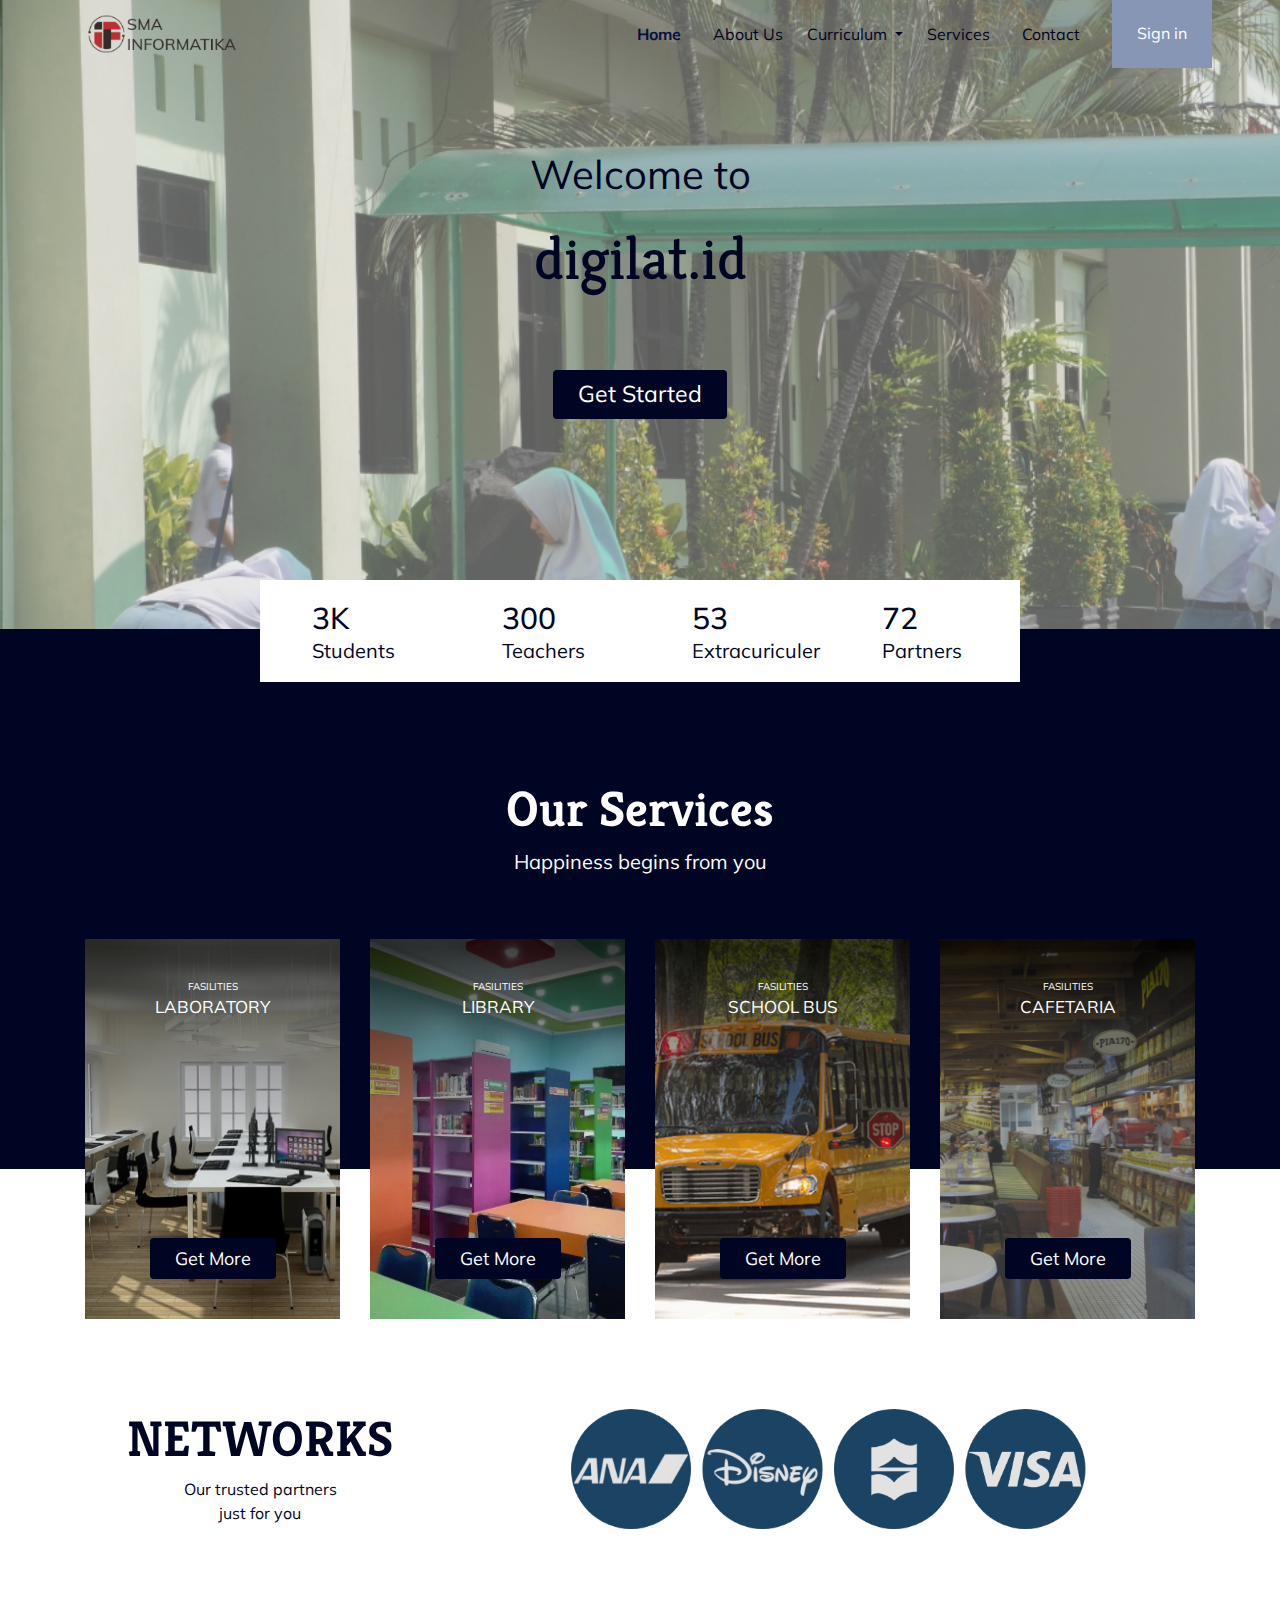
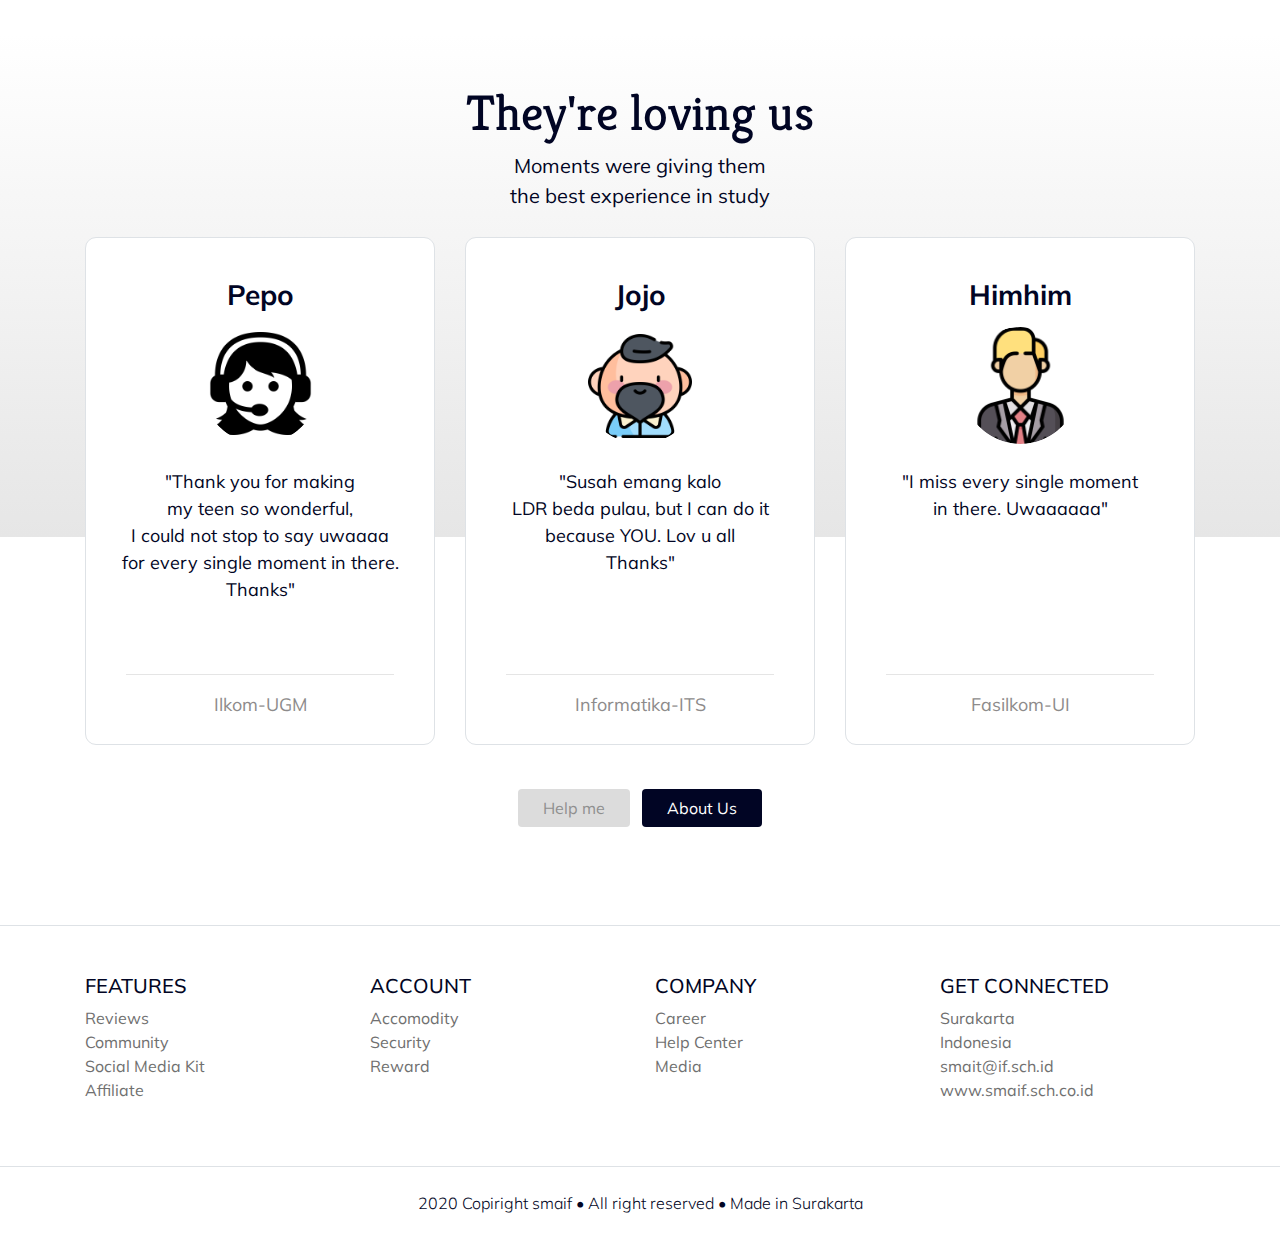
<file: index.html>
<!DOCTYPE html>
<html lang="en">
<head>
    <meta charset="UTF-8">
    <meta name="viewport" content="width=device-width, initial-scale=1.0">
    <title>Document</title>
    <link rel="stylesheet" href="frontend/libraries/bootstrap/css/bootstrap.css">
    <link href="https://fonts.googleapis.com/css?family=Kreon:300,400,500,600,700|Muli:200,200i,300,
    300i,400,400i,500,500i,600,600i,700,700i,800,800i,900,900i&display=swap&subset=latin-ext" 
    rel="stylesheet">
    <link rel="stylesheet" href="frontend/libraries/bootstrap/css/bootstrap.css">
    <link rel="stylesheet" href="frontend/styles/main.css">
</head>
<body>
    
    <!--navbar-->
    <div class="container">
        <nav class="row navbar navbar-expand-lg navbar-light bg-none">
            <a href="#" class="navbar-brand">
                <img src="frontend/images/Logo-IFschool.png" alt="Logo SMA INFORMATIKA">
            </a>
           <button class="navbar-toggler navbar-toggler-right"
            type="button"
            data-toggle="collapse"
            data-target="#navb"
            >
            <span class="navbar-toggler-icon"></span>
           </button>
           <div class="collapse navbar-collapse" id="navb">
               <ul class="navbar-nav ml-auto mr-3">
                   <li class="nav-item mx-md-2">
                       <a href="index.html" class="nav-link active">Home</a>
                   </li>
                   <li class="nav-item mx-md-2">
                       <a href="about.html" class="nav-link">About Us</a>
                   </li>
                   <li class="nav-item dropdown">
                       <a href="#" class="nav-link dropdown-toggle" id="navbardrop"
                       data-toggle="dropdown">Curriculum
                       </a>
                       <div class="dropdown-menu">
                           <a href="#" class="dropdown-item">IPA</a>
                           <a href="#" class="dropdown-item">IPS</a>
                           <a href="#" class="dropdown-item">BAHASA</a>
                       </div>
                   </li>
                   <li class="nav-item mx-md-2">
                       <a href="#Services" class="nav-link">Services</a>
                   </li>
                   <li class="nav-item mx-md-2">
                    <a href="contact.html" class="nav-link">Contact</a>
                </li>
               </ul> 
                   <!--mobile button
                   <form class="form-inline d-sm-block d-md-none">
                       <button class="btn btn-login my-2 my-sm-0">
                           Sign in
                       </button>
                   </form>-->

                   <!--dekstop button-->
                   <form class="form-inline my-2 my-lg-0 d-none d-md-block">
                    <button class="btn btn-login btn-navbar-right my-2 my-sm-0 px-4">
                        Sign in
                    </button>
                </form>
           </div>
        </nav>
    </div>

    <!--header-->
    <header class="text-center">
        <h1>Welcome to</h1>
        <p class="Judul mt-3">
            digilat.id
        </p>
        <a href="#" class="btn btn-get-started px-4 mt-4">
            Get Started
        </a>
    </header>

    <!--main-->
    <main>
        <div class="container">
            <section class="section-stats row justify-content-center" id="stats">
                <div class="col-3 col-md-2 stats-detail">
                    <h2>3K</h2>
                    <p>Students</p>
                </div>
                <div class="col-3 col-md-2 stats-detail">
                    <h2>300</h2>
                    <p>Teachers</p>
                </div>
                <div class="col-3 col-md-2 stats-detail">
                    <h2>53</h2>
                    <p>Extracuriculer</p>
                </div>
                <div class="col-3 col-md-2 stats-detail">
                    <h2>72</h2>
                    <p>Partners</p>
                </div>
            </section>
        </div>

        <section class="section-popular" id="popular">
            <div class="container">
                <div class="row">
                    <div class="col text-center section-popular-heading">
                        <h2 id="Services">Our Services</h2>
                        <p>Happiness begins from you 
                        </p>
                    </div>
                </div>
            </div>
        </section>

        <section class="section-popular-content" id="popular">
            <div class="container">
                <div class="section-popular-travel row justify-content-center">
                    <div class="col-sm-6 col-md-4 col-lg-3">
                        <div class="card-travel text-center d-flex flex-column" style="background-image:url('frontend/images/item-1.png')">
                            <div class="travel-country">FASILITIES</div>
                            <div class="travel-location">LABORATORY</div>
                            <div class="travel-button mt-auto">
                                <a href="details.html" class="btn btn-travel-details px-4">Get More</a>
                            </div>
                        </div>
                    </div>
                    <div class="col-sm-6 col-md-4 col-lg-3">
                        <div class="card-travel text-center d-flex flex-column" style="background-image:url('frontend/images/item-2.png')">
                            <div class="travel-country">FASILITIES</div>
                            <div class="travel-location">LIBRARY</div>
                            <div class="travel-button mt-auto">
                                <a href="details.html" class="btn btn-travel-details px-4">Get More</a>
                            </div>
                        </div>
                    </div>
                    <div class="col-sm-6 col-md-4 col-lg-3">
                        <div class="card-travel text-center d-flex flex-column" style="background-image:url('frontend/images/item-3.png')">
                            <div class="travel-country">FASILITIES</div>
                            <div class="travel-location">SCHOOL BUS</div>
                            <div class="travel-button mt-auto">
                                <a href="details.html" class="btn btn-travel-details px-4">Get More</a>
                            </div>
                        </div>
                    </div>
                    <div class="col-sm-6 col-md-4 col-lg-3">
                        <div class="card-travel text-center d-flex flex-column" style="background-image:url('frontend/images/item-4.png')">
                            <div class="travel-country">FASILITIES</div>
                            <div class="travel-location">CAFETARIA</div>
                            <div class="travel-button mt-auto">
                                <a href="details.html" class="btn btn-travel-details px-4">Get More</a>
                            </div>
                        </div>
                    </div>
                </div>
            </div>

        </section>

        <section class="section-network" id="network">
            <div class="container">
                <div class="row">
                    <div class="col-md-4 text-center">
                        <h2>NETWORKS</h2>
                        <p>Our trusted partners </br> just for you</p>
                    </div>
                    <div class="col-md-8 text-center">
                        <img src="frontend/images/logo-partner.png" 
                        alt="Logo Partner" class="img-partner">
                    </div>
                </div>
            </div>
        </section>

        <section class="section-testimonial-heading" id="testimonial-heading">
            <div class="container">
                <div class="row">
                    <div class="col text-center">
                        <h2>
                            They're loving us
                        </h2>
                        <p>
                            Moments were giving them </br>
                            the best experience in study
                        </p>
                    </div>
                </div>
            </div>
        </section>

        <section class="section-testimonial-content" id="testimonial-content">
            <div class="container">
                <div class="section-testimonial-star row justify-content-center">
                    <div class="col-sm-6 col-md-6 col-lg-4">
                        <div class="card-testimonial text-center border">
                            <div class="testimonal-content">
                                <h3 class="mb-3">Pepo</h3>
                                <img src="frontend/images/testi-1.png" alt="testi-1"
                                class="mb-4 rounded-circle">
                                <p class="testimonial">
                                    "Thank you for making <br>
                                    my teen so wonderful, <br>
                                    I could not stop to say uwaaaa <br>
                                    for every single moment in there. <br>
                                    Thanks"
                                </p>
                            </div>
                            <hr>
                            <p class="trip-to mt-2">
                                Ilkom-UGM
                            </p>
                        </div>
                    </div>
                    <div class="col-sm-6 col-md-6 col-lg-4">
                        <div class="card-testimonial text-center border">
                            <div class="testimonal-content">
                                <h3 class="mb-3">Jojo</h3>
                                <img src="frontend/images/testi-2.png" alt="testi-1"
                                class="mb-4 rounded-circle">
                                <p class="testimonial">
                                    "Susah emang kalo<br>
                                    LDR beda pulau, but I can do it<br>
                                    because YOU. Lov u all<br>
                                    Thanks"
                                </p>
                            </div>
                            <hr>
                            <p class="trip-to mt-2">
                                Informatika-ITS
                            </p>
                        </div>
                    </div>
                    <div class="col-sm-6 col-md-6 col-lg-4">
                        <div class="card-testimonial text-center border">
                            <div class="testimonal-content">
                                <h3 class="mb-3">Himhim</h3>
                                <img src="frontend/images/testi-3.png" alt="testi-1"
                                class="mb-4 rounded-circle">
                                <p class="testimonial">
                                    "I miss every single moment<br>
                                    in there. Uwaaaaaa"<br>
                                </p>
                            </div>
                            <hr>
                            <p class="trip-to mt-2">
                                Fasilkom-UI
                            </p>
                        </div>
                    </div>
                </div>
                <div class="row">
                    <div class="col-12 text-center">
                        <a href="#" class="btn btn-need-help px-4 mt-4 mx-1">
                            Help me
                        </a>
                        <a href="about.html" class="btn btn-get-started px-4 mt-4 mx-1">
                            About Us
                        </a>
                    </div>
                </div>
            </div>
        </section>
    </main>

    <!--footer-->
    <footer class="section-footer mt-5 mb-4 border-top">
        <div class="container pt-5 pb-5">
            <div class="row justify-content-center">
                <div class="col-12">
                    <div class="row">
                        <div class="col-12 col-lg-3">
                            <h5>FEATURES</h5>
                            <ul class="list-unstyled">
                                <li><a href="#">Reviews</a></li>
                                <li><a href="#">Community</a></li>
                                <li><a href="#">Social Media Kit</a></li>
                                <li><a href="#">Affiliate</a></li>
                            </ul>
                        </div>
                        <div class="col-12 col-lg-3">
                            <h5>ACCOUNT</h5>
                            <ul class="list-unstyled">
                                <li><a href="#">Accomodity</a></li>
                                <li><a href="#">Security</a></li>
                                <li><a href="#">Reward</a></li>
                            </ul>
                        </div>
                        <div class="col-12 col-lg-3">
                            <h5>COMPANY</h5>
                            <ul class="list-unstyled">
                                <li><a href="#">Career</a></li>
                                <li><a href="#">Help Center</a></li>
                                <li><a href="#">Media</a></li>
                            </ul>
                        </div>
                        <div class="col-12 col-lg-3">
                            <h5>GET CONNECTED</h5>
                            <ul class="list-unstyled">
                                <li><a href="#">Surakarta</a></li>
                                <li><a href="#">Indonesia</a></li>
                                <li><a href="contact.html">smait@if.sch.id</a></li>
                                <li><a href="index.html">www.smaif.sch.co.id</a></li>
                            </ul>
                        </div>
                    </div>
                </div>
            </div>
        </div>
        <div class="container-fluid">
            <div class="row border-top justify-content-center align-items-center pt-4">
                <div class="col-auto text-grey-500 font-weight-light">
                    2020 Copiright smaif • All right reserved • Made in Surakarta 
                </div>
            </div>
        </div>
    </footer>
    <script src="frontend/libraries/jquery/jquery-3.4.1.min.js"></script>
    <script src="frontend/libraries/bootstrap/js/bootstrap.js"></script>
    <script src="frontend/libraries/retina/retina.min.js"></script>
</body>
</html>
</file>
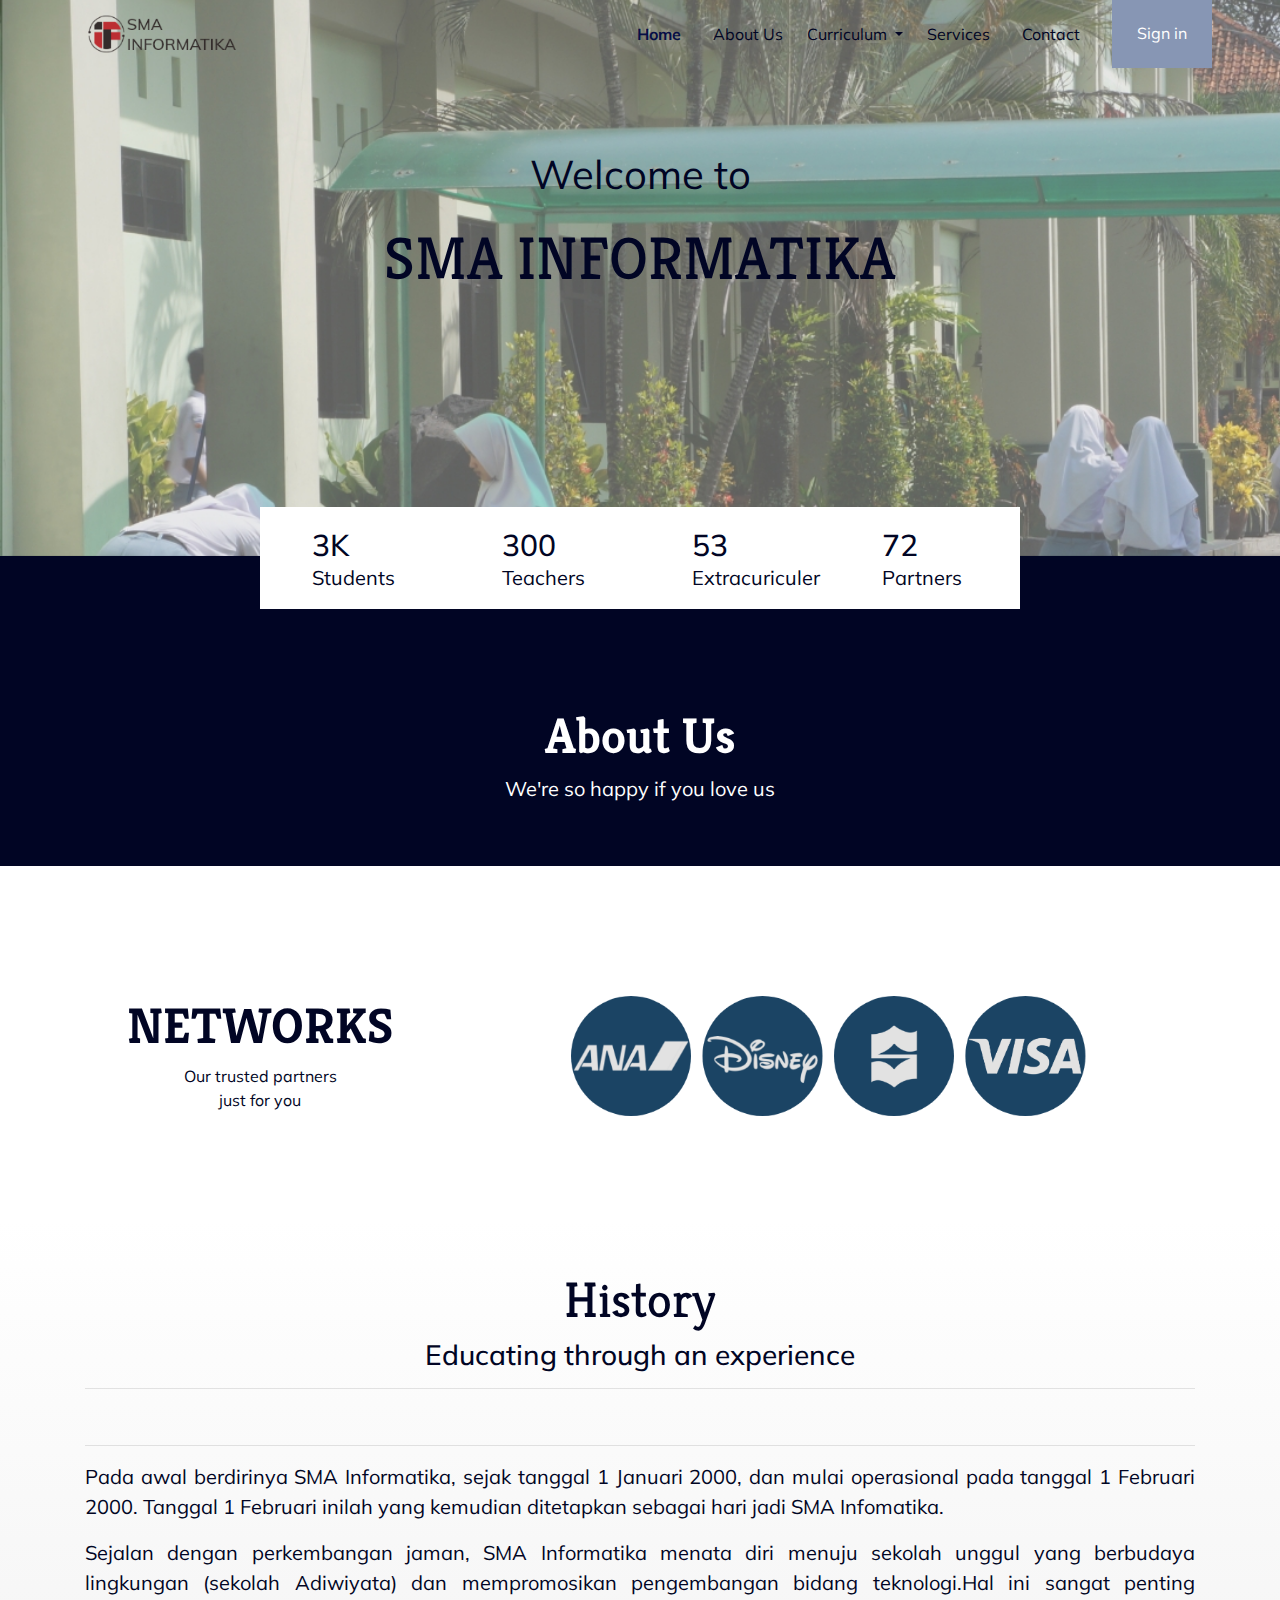
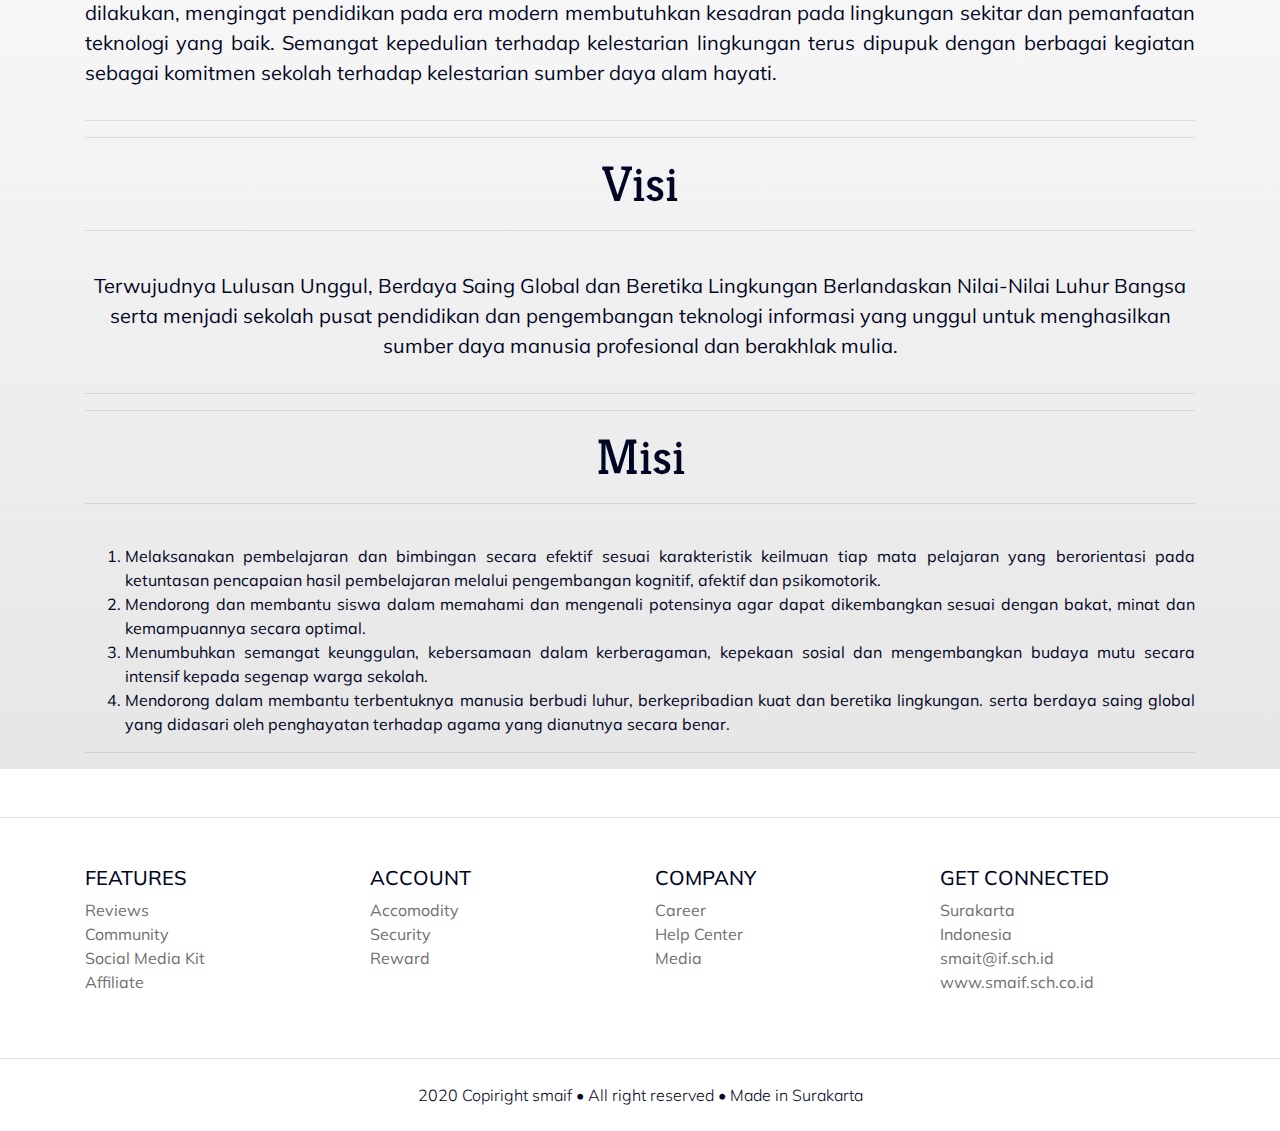
<file: about.html>
<!DOCTYPE html>
<html lang="en">
<head>
    <meta charset="UTF-8">
    <meta name="viewport" content="width=device-width, initial-scale=1.0">
    <title>Document</title>
    <link rel="stylesheet" href="frontend/libraries/bootstrap/css/bootstrap.css">
    <link href="https://fonts.googleapis.com/css?family=Kreon:300,400,500,600,700|Muli:200,200i,300,
    300i,400,400i,500,500i,600,600i,700,700i,800,800i,900,900i&display=swap&subset=latin-ext" 
    rel="stylesheet">
    <link rel="stylesheet" href="frontend/libraries/bootstrap/css/bootstrap.css">
    <link rel="stylesheet" href="frontend/styles/main.css">
</head>
<body>
    <!--navbar-->
    <div class="container">
        <nav class="row navbar navbar-expand-lg navbar-light bg-none">
            <a href="#" class="navbar-brand">
                <img src="frontend/images/Logo-IFschool.png" alt="Logo SMA INFORMATIKA">
            </a>
           <button class="navbar-toggler navbar-toggler-right"
            type="button"
            data-toggle="collapse"
            data-target="#navb"
            >
            <span class="navbar-toggler-icon"></span>
           </button>
           <div class="collapse navbar-collapse" id="navb">
               <ul class="navbar-nav ml-auto mr-3">
                   <li class="nav-item mx-md-2">
                       <a href="index.html" class="nav-link active">Home</a>
                   </li>
                   <li class="nav-item mx-md-2">
                       <a href="#about" class="nav-link">About Us</a>
                   </li>
                   <li class="nav-item dropdown">
                       <a href="#" class="nav-link dropdown-toggle" id="navbardrop"
                       data-toggle="dropdown">Curriculum
                       </a>
                       <div class="dropdown-menu">
                           <a href="#" class="dropdown-item">IPA</a>
                           <a href="#" class="dropdown-item">IPS</a>
                           <a href="#" class="dropdown-item">BAHASA</a>
                       </div>
                   </li>
                   <li class="nav-item mx-md-2">
                       <a href="index.html" class="nav-link">Services</a>
                   </li>
                   <li class="nav-item mx-md-2">
                    <a href="contact.html" class="nav-link">Contact</a>
                </li>
               </ul> 
                   <!--mobile button-->
                   <form class="form-inline d-sm-block d-md-none">
                       <button class="btn btn-login my-2 my-sm-0">
                           Sign in
                       </button>
                   </form>

                   <!--dekstop button-->
                   <form class="form-inline my-2 my-lg-0 d-none d-md-block">
                    <button class="btn btn-login btn-navbar-right my-2 my-sm-0 px-4">
                        Sign in
                    </button>
                </form>
           </div>
        </nav>
    </div>

    <!--header-->
    <header class="text-center">
        <h1>Welcome to</h1>
        <p class="Judul mt-3">
            SMA INFORMATIKA
        </p>
    </header>

    <!--main-->
    <main>
        <div class="container">
            <section class="section-stats row justify-content-center" id="stats">
                <div class="col-3 col-md-2 stats-detail">
                    <h2>3K</h2>
                    <p>Students</p>
                </div>
                <div class="col-3 col-md-2 stats-detail">
                    <h2>300</h2>
                    <p>Teachers</p>
                </div>
                <div class="col-3 col-md-2 stats-detail">
                    <h2>53</h2>
                    <p>Extracuriculer</p>
                </div>
                <div class="col-3 col-md-2 stats-detail">
                    <h2>72</h2>
                    <p>Partners</p>
                </div>
            </section>
        </div>

        <section class="section-popular" id="popular">
            <div class="container">
                <div class="row">
                    <div class="col text-center section-popular-heading">
                        <h2 id="about">About Us</h2>
                        <p>We're so happy if you love us 
                        </p>
                    </div>
                </div>
            </div>
        </section>

        <section class="section-network" id="network">
            <div class="container">
                <div class="row">
                    <div class="col-md-4 text-center">
                        <h2>NETWORKS</h2>
                        <p>Our trusted partners </br> just for you</p>
                    </div>
                    <div class="col-md-8 text-center">
                        <img src="frontend/images/logo-partner.png" 
                        alt="Logo Partner" class="img-partner">
                    </div>
                </div>
            </div>
        </section>

        <section class="section-testimonial-heading" id="testimonial-heading">
            <div class="container">
                <div class="row">
                    <div class="col text-center">
                        <h2>
                            History
                        </h2>
                        <h3>
                            Educating through an experience
                        </h3>
                        <hr>
                    </div>
                </div>
                <div class="row">
                    <div class="col text-justify">
                        <br>
                        <hr>
                        <p >Pada awal berdirinya SMA Informatika, sejak tanggal 1 Januari 2000, dan mulai operasional pada tanggal 1 Februari 2000. 
                                Tanggal 1 Februari inilah yang kemudian ditetapkan sebagai hari jadi SMA Infomatika.</p>
                        <p> Sejalan dengan perkembangan jaman, SMA Informatika menata diri menuju sekolah unggul yang berbudaya lingkungan (sekolah Adiwiyata) 
                                dan mempromosikan pengembangan bidang teknologi.Hal ini sangat penting dilakukan, 
                                mengingat pendidikan pada era modern membutuhkan kesadran pada lingkungan sekitar dan pemanfaatan teknologi yang baik. 
                                Semangat kepedulian terhadap kelestarian lingkungan terus dipupuk dengan berbagai kegiatan sebagai komitmen sekolah terhadap kelestarian sumber daya alam hayati.
                        </p>
                    </div>
                </div>
                <div class="row">
                    <div class="col text-center">
                        <hr>
                        <hr>
                        <h2>
                            Visi
                        </h2>
                        <hr>
                    </div>
                </div>
                <div class="row">
                    <div class="col text-center">
                        <br>
                        <p >Terwujudnya Lulusan Unggul, Berdaya Saing Global dan Beretika
                            Lingkungan Berlandaskan Nilai-Nilai Luhur Bangsa serta menjadi 
                            sekolah pusat pendidikan dan pengembangan teknologi informasi yang unggul 
                            untuk menghasilkan sumber daya manusia profesional dan berakhlak mulia.
                        </p>
                    </div>
                </div>
                <div class="row">
                    <div class="col text-center">
                        <hr>
                        <hr>
                        <h2>
                            Misi
                        </h2>
                        <hr>
                    </div>
                </div>
                <div class="row">
                    <div class="col text-justify">
                        <br>
                        <ol>
                            <li>
                                Melaksanakan pembelajaran dan bimbingan secara efektif sesuai karakteristik keilmuan tiap mata pelajaran yang berorientasi pada ketuntasan pencapaian hasil pembelajaran melalui pengembangan kognitif, afektif dan psikomotorik.
                            </li>
                            <li>
                                Mendorong dan membantu siswa dalam memahami dan mengenali potensinya agar dapat dikembangkan sesuai dengan bakat, minat dan kemampuannya secara optimal.
                            </li>
                            <li>
                                Menumbuhkan semangat keunggulan, kebersamaan dalam kerberagaman, kepekaan sosial dan mengembangkan budaya mutu secara intensif kepada segenap warga sekolah.
                            </li>
                            <li>
                                Mendorong dalam membantu terbentuknya manusia berbudi luhur, berkepribadian kuat dan beretika lingkungan. serta berdaya saing global yang didasari oleh penghayatan terhadap agama yang dianutnya secara benar.
                            </li>
                        </ol>
                        <hr>
                    </div>
                </div>
            </div>
        </section>
    </main>

    <!--footer-->
    <footer class="section-footer mt-5 mb-4 border-top">
        <div class="container pt-5 pb-5">
            <div class="row justify-content-center">
                <div class="col-12">
                    <div class="row">
                        <div class="col-12 col-lg-3">
                            <h5>FEATURES</h5>
                            <ul class="list-unstyled">
                                <li><a href="#">Reviews</a></li>
                                <li><a href="#">Community</a></li>
                                <li><a href="#">Social Media Kit</a></li>
                                <li><a href="#">Affiliate</a></li>
                            </ul>
                        </div>
                        <div class="col-12 col-lg-3">
                            <h5>ACCOUNT</h5>
                            <ul class="list-unstyled">
                                <li><a href="#">Accomodity</a></li>
                                <li><a href="#">Security</a></li>
                                <li><a href="#">Reward</a></li>
                            </ul>
                        </div>
                        <div class="col-12 col-lg-3">
                            <h5>COMPANY</h5>
                            <ul class="list-unstyled">
                                <li><a href="#">Career</a></li>
                                <li><a href="#">Help Center</a></li>
                                <li><a href="#">Media</a></li>
                            </ul>
                        </div>
                        <div class="col-12 col-lg-3">
                            <h5>GET CONNECTED</h5>
                            <ul class="list-unstyled">
                                <li><a href="#">Surakarta</a></li>
                                <li><a href="#">Indonesia</a></li>
                                <li><a href="contact.html">smait@if.sch.id</a></li>
                                <li><a href="index.html">www.smaif.sch.co.id</a></li>
                            </ul>
                        </div>
                    </div>
                </div>
            </div>
        </div>
        <div class="container-fluid">
            <div class="row border-top justify-content-center align-items-center pt-4">
                <div class="col-auto text-grey-500 font-weight-light">
                    2020 Copiright smaif • All right reserved • Made in Surakarta 
                </div>
            </div>
        </div>
    </footer>
    <script src="frontend/libraries/jquery/jquery-3.4.1.min.js"></script>
    <script src="frontend/libraries/bootstrap/js/bootstrap.js"></script>
    <script src="frontend/libraries/retina/retina.min.js"></script>
</body>
</html>
</file>
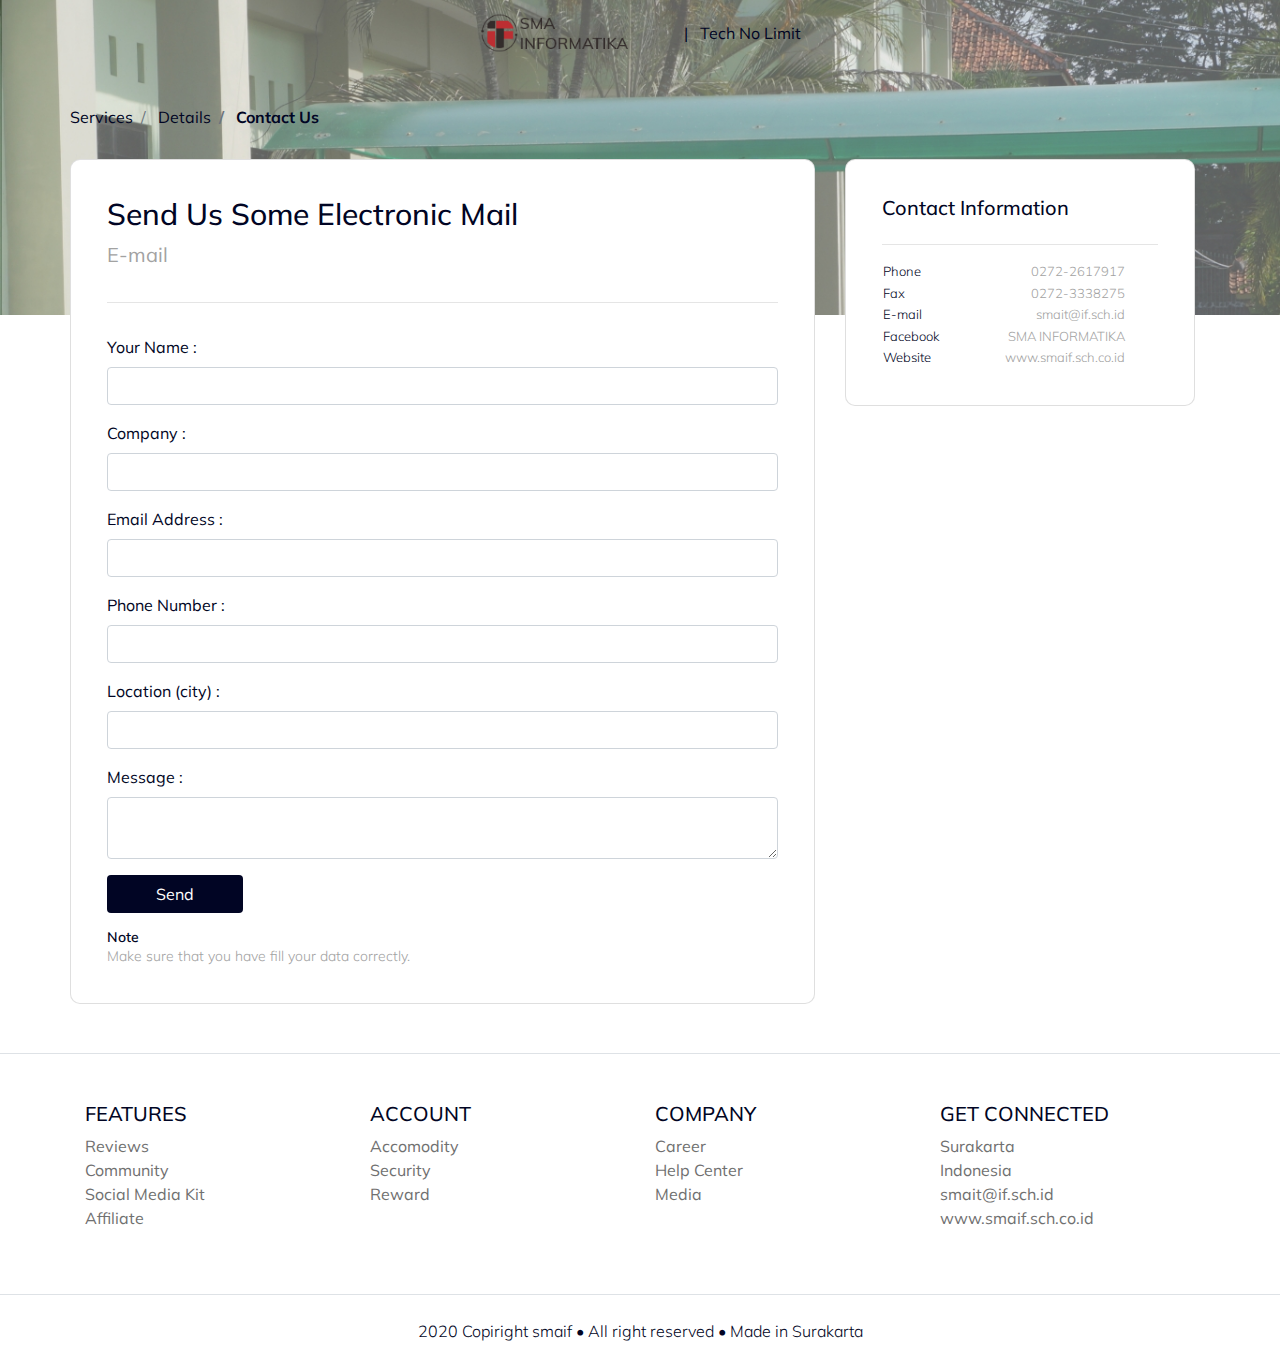
<file: contact.html>
<!DOCTYPE html>
<html lang="en">
<head>
    <meta charset="UTF-8">
    <meta name="viewport" content="width=device-width, initial-scale=1.0">
    <title>Document</title>
    <link rel="stylesheet" href="frontend/libraries/bootstrap/css/bootstrap.css">
    <link rel="stylesheet" href="frontend/libraries/xzoom/xzoom.css">
    <link rel="stylesheet" href="frontend/libraries/gijgo/css/gijgo.min.css">
    <link href="https://fonts.googleapis.com/css?family=Kreon:300,400,500,600,700|Muli:200,200i,300,
    300i,400,400i,500,500i,600,600i,700,700i,800,800i,900,900i&display=swap&subset=latin-ext" 
    rel="stylesheet">
    <link rel="stylesheet" href="frontend/libraries/bootstrap/css/bootstrap.css">
    <link rel="stylesheet" href="frontend/styles/main.css">
</head>
<body>
    <!--navbar-->
    <div class="container">
        <nav class="row navbar navbar-expand-lg navbar-light bg-none">
            <div class="navbar-nav ml-auto mr-auto mr-sm-auto mr-lg-0 mr-md-auto">
                <a href="index.html" class="navbar-brand">
                    <img src="frontend/images/Logo-IFschool.png" alt="">
                </a>
            </div>
           <ul class="navbar-nav mr-auto d-none d-lg-block">
               <li>
                   <span>
                       | &nbsp; Tech No Limit
                   </span>
               </li>
           </ul> 
        </nav>
    </div>

    <!--main-->
    <main>
        <section class="section-details-header"></section>
        <section class="section-details-content">
            <div class="container">
                <div class="row">
                    <div class="col p-0">
                        <nav>
                            <ol class="breadcrumb">
                                <li class="breadcrumb-item">
                                    Services
                                </li>
                                <li class="breadcrumb-item">
                                    Details
                                </li>
                                <li class="breadcrumb-item active">
                                    Contact Us
                                </li>
                            </ol>
                        </nav>
                    </div>
                </div>
                <div class="row">
                    <div class="col-lg-8 pl-lg-0">
                        <div class="card card-details">
                            <h1>Send Us Some Electronic Mail</h1>
                            <p class="keterangan">E-mail</p>
                            <hr>
                            <div class="member mt-3">
                                <form action="success.html">
                                    <div class="form-group">
                                        <label for="Nama">Your Name :</label>
                                        <input type="text" class="form-control">
                                    </div>
                                    <div class="form-group">
                                        <label for="Company">Company :</label>
                                        <input type="text" class="form-control" id="company">
                                    </div>
                                    <div class="form-group">
                                        <label for="Email">Email Address :</label>
                                        <input type="text" class="form-control" id="Email">
                                    </div>
                                    <div class="form-group">
                                        <label for="Phone">Phone Number :</label>
                                        <input type="number" class="form-control" id="Phone">
                                    </div>
                                    <div class="form-group">
                                        <label for="Location">Location (city) :</label>
                                        <input type="text" class="form-control" id="Location">
                                    </div>
                                    <div class="form-group">
                                        <label for="Message">Message :</label>
                                        <textarea type="text" class="form-control" id="Message"></textarea>
                                    </div>
                                    <button type="submit" class="btn btn-add-now mb-2 px-5">
                                        Send
                                    </button>
                                </form>
                                <h3 class="mt-2 mb-0">Note</h3>
                                <p class="disclaimer mb-0">
                                    Make sure that you have fill your data correctly. 
                                </p>
                            </div>
                        </div>
                    </div>
                    <div class="col-lg-4">
                        <div class="card card-details card-right">
                            <h2>Contact Information</h2>
                            <div>
                                <hr>
                                <table class="contact-information">
                                    <tr class="tabel-contact">
                                        <th width="40%">Phone</th>
                                        <td width="50%" class="text-right">0272-2617917</td>
                                    </tr>
                                    <tr class="tabel-contact">
                                        <th width="40%">Fax</th>
                                        <td width="50%" class="text-right">0272-3338275</td>
                                    </tr>
                                    <tr class="tabel-contact">
                                        <th width="40%">E-mail</th>
                                        <td width="50%" class="text-right">smait@if.sch.id</td>
                                    </tr>
                                    <tr class="tabel-contact">
                                        <th width="40%">Facebook</th>
                                        <td width="50%" class="text-right">SMA INFORMATIKA</td>
                                    </tr>
                                    <tr class="tabel-contact">
                                        <th width="40%">Website</th>
                                        <td width="50%" class="text-right">www.smaif.sch.co.id</td>
                                    </tr>
                                </table>
                            </div>
                        </div>
                    </div>
                </div>
            </div>
        </section>
    </main>
    <!--footer-->
    <footer class="section-footer mt-5 mb-4 border-top">
        <div class="container pt-5 pb-5">
            <div class="row justify-content-center">
                <div class="col-12">
                    <div class="row">
                        <div class="col-12 col-lg-3">
                            <h5>FEATURES</h5>
                            <ul class="list-unstyled">
                                <li><a href="#">Reviews</a></li>
                                <li><a href="#">Community</a></li>
                                <li><a href="#">Social Media Kit</a></li>
                                <li><a href="#">Affiliate</a></li>
                            </ul>
                        </div>
                        <div class="col-12 col-lg-3">
                            <h5>ACCOUNT</h5>
                            <ul class="list-unstyled">
                                <li><a href="#">Accomodity</a></li>
                                <li><a href="#">Security</a></li>
                                <li><a href="#">Reward</a></li>
                            </ul>
                        </div>
                        <div class="col-12 col-lg-3">
                            <h5>COMPANY</h5>
                            <ul class="list-unstyled">
                                <li><a href="#">Career</a></li>
                                <li><a href="#">Help Center</a></li>
                                <li><a href="#">Media</a></li>
                            </ul>
                        </div>
                        <div class="col-12 col-lg-3">
                            <h5>GET CONNECTED</h5>
                            <ul class="list-unstyled">
                                <li><a href="#">Surakarta</a></li>
                                <li><a href="#">Indonesia</a></li>
                                <li><a href="contact.html">smait@if.sch.id</a></li>
                                <li><a href="index.html">www.smaif.sch.co.id</a></li>
                            </ul>
                        </div>
                    </div>
                </div>
            </div>
        </div>
        <div class="container-fluid">
            <div class="row border-top justify-content-center align-items-center pt-4">
                <div class="col-auto text-grey-500 font-weight-light">
                    2020 Copiright smaif • All right reserved • Made in Surakarta 
                </div>
            </div>
        </div>
    </footer>
    <script src="frontend/libraries/jquery/jquery-3.4.1.min.js"></script>
    <script src="frontend/libraries/bootstrap/js/bootstrap.js"></script>
    <script src="frontend/libraries/retina/retina.min.js"></script>
    <script src="frontend/libraries/xzoom/xzoom.min.js"></script>
    <script src="frontend/libraries/gijgo/js/gijgo.min.js"></script>
    <script>
        $(document).ready(function(){
            $('.xzoom, .xzoom-gallery').xzoom({
                zoomWidth: 500,
                title: false,
                tint: '#3333',
                xoffset: 15
            })
        });
    </script>
</body>
</html>
</file>
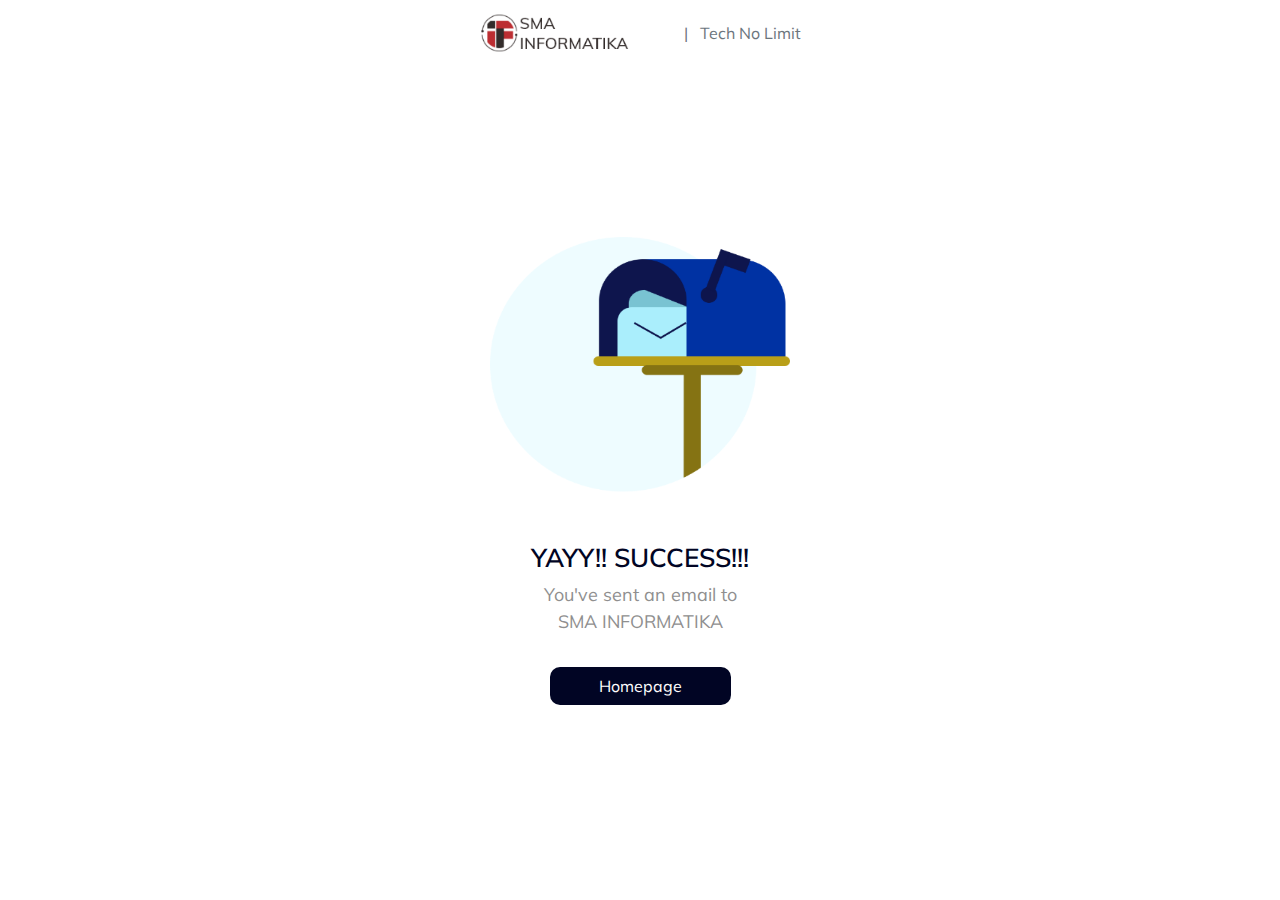
<file: success.html>
<!DOCTYPE html>
<html lang="en">
<head>
    <meta charset="UTF-8">
    <meta name="viewport" content="width=device-width, initial-scale=1.0">
    <title>Document</title>
    <link rel="stylesheet" href="frontend/libraries/bootstrap/css/bootstrap.css">
    <link rel="stylesheet" href="frontend/libraries/xzoom/xzoom.css">
    <link rel="stylesheet" href="frontend/libraries/gijgo/css/gijgo.min.css">
    <link href="https://fonts.googleapis.com/css?family=Kreon:300,400,500,600,700|Muli:200,200i,300,
    300i,400,400i,500,500i,600,600i,700,700i,800,800i,900,900i&display=swap&subset=latin-ext" 
    rel="stylesheet">
    <link rel="stylesheet" href="frontend/libraries/bootstrap/css/bootstrap.css">
    <link rel="stylesheet" href="frontend/styles/main.css">
</head>
<body>
    <!--navbar-->
    <div class="container">
        <nav class="row navbar navbar-expand-lg navbar-light bg-none">
            <div class="navbar-nav ml-auto mr-auto mr-sm-auto mr-lg-0 mr-md-auto">
                <a href="index.html" class="navbar-brand">
                    <img src="frontend/images/Logo-IFschool.png" alt="">
                </a>
            </div>
           <ul class="navbar-nav mr-auto d-none d-lg-block">
               <li>
                   <span class="text-muted">
                       | &nbsp; Tech No Limit
                   </span>
               </li>
           </ul> 
        </nav>
    </div>

    <main>
        <div class="section-success d-flex align-items-center">
            <div class="col text-center">
                <img src="frontend/images/icon_success.png" alt="" class="image-success">
                <h1>YAYY!! SUCCESS!!!</h1>
                <p>You've sent an email to
                    <br>
                    SMA INFORMATIKA
                </p>
                <a href="index.html" class="btn btn-home-page mt-3 px-5">
                    Homepage
                </a>
            </div>
        </div>
    </main>

    <!--footer-->
    
    <script src="frontend/libraries/jquery/jquery-3.4.1.min.js"></script>
    <script src="frontend/libraries/bootstrap/js/bootstrap.js"></script>
    <script src="frontend/libraries/retina/retina.min.js"></script>
    <script src="frontend/libraries/xzoom/xzoom.min.js"></script>
    <script src="frontend/libraries/gijgo/js/gijgo.min.js"></script>
    <script>
        $(document).ready(function(){
            $('.xzoom, .xzoom-gallery').xzoom({
                zoomWidth: 500,
                title: false,
                tint: '#3333',
                xoffset: 15
            });
            $('.datepicker').datepicker({
                uilibrary: 'bootstrap4',
                icons: {
                    rightIcon: '<img src="frontend/images/icon_calendar@2x.png"/>'
                }
            });
        });
    </script>
</body>
</html>
</file>
<file: frontend/styles/main.css>
body {
  background-color: #ffffff;
  font-family: 'Muli', sans-serif;
  color: #010524;
}

.navbar-brand img {
  max-height: 40px;
}

.navbar-light .navbar-nav .nav-link {
  color: #010524;
}

.navbar-light .navbar-nav .nav-link.active {
  font-weight: bold;
  color: #060e46 !important;
}

.btn-navbar-right {
  margin-top: -10px !important;
  margin-bottom: -8px !important;
  margin-right: -18px !important;
  height: 70px;
  border-radius: 0;
}

.btn-login {
  background-color: #8796B4;
  color: #ffffff;
}

.btn-login:hover {
  background-color: #A1B5DC;
  color: #ffffff;
}

header {
  padding: 152px 0 211px;
  margin-top: -70px;
  background-image: url("../images/bg.jpg");
  background-size: cover;
}

header h1, header p {
  color: #010524;
}

header h1 {
  font-family: 'Muli', sans-serif;
  font-weight: normal;
  font-size: 40px;
}

header p {
  padding: 0 0 26px;
  font-family: 'Kreon', serif;
  font-size: 60px;
}

header .btn-get-started {
  background-color: #010524;
  color: #ffffff;
  font-size: 23px;
}

header .btn-get-started:hover {
  background-color: #151C56;
  color: #ffffff;
}

.section-stats {
  margin-top: -50px;
}

.section-stats .stats-detail {
  padding-top: 20px;
  background-color: #ffffff;
  padding-left: 52px;
}

.section-stats h2 {
  font-size: 30px;
  font-family: 'Muli', sans-serif;
  margin-bottom: 0;
}

.section-stats p {
  font-size: 20px;
  font-family: 'Muli', sans-serif;
  font-weight: normal;
}

.section-popular {
  min-height: 540px;
  background-color: #010524;
  margin-top: -53px;
  margin-bottom: -230px;
}

.section-popular .section-popular-heading {
  margin-top: 150px;
}

.section-popular .section-popular-heading h2, .section-popular .section-popular-heading p {
  color: #ffffff;
}

.section-popular .section-popular-heading h2 {
  font-family: 'Kreon',serif;
  font-weight: bold;
  font-size: 50px;
}

.section-popular .section-popular-heading p {
  font-family: 'Muli', sans-serif;
  font-size: 20px;
}

.section-popular-content .section-popular-travel .card-travel {
  min-height: 380px;
  background-color: #000000;
  color: #ffffff;
  padding: 40px;
  background-size: cover;
  margin-bottom: 30px;
}

.section-popular-content .section-popular-travel .travel-country {
  font-size: 10px;
  color: #ffffff;
  font-family: 'Muli', sans-serif;
}

.section-popular-content .section-popular-travel .travel-location {
  font-size: 17px;
  color: #ffffff;
  font-family: 'Muli', sans-serif;
}

.section-popular-content .section-popular-travel .travel-cost {
  font-size: 13px;
  color: #ffffff;
  font-family: 'Muli', sans-serif;
}

.section-popular-content .section-popular-travel .travel-button .btn-travel-details {
  background-color: #010524;
  color: #ffffff;
  font-size: 18px;
}

.section-popular-content .section-popular-travel .travel-button .btn-travel-details:hover {
  background-color: #050d47;
  color: #ffffff;
}

.section-network {
  background-color: #ffffff;
  margin-top: -70px;
  padding-top: 130px;
  padding-bottom: 92px;
}

.section-network h2 {
  font-size: 50px;
  font-family: 'Kreon', serif;
  font-weight: bold;
}

.section-network img {
  max-height: 120px;
}

.section-testimonial-heading {
  background: -webkit-gradient(linear, left top, left bottom, from(#ffffff), to(#E6E6E6));
  background: linear-gradient(#ffffff 0%, #E6E6E6 100%);
  padding-top: 50px;
  min-height: 504px;
}

.section-testimonial-heading h2 {
  font-size: 50px;
  font-family: 'Kreon', serif;
  font-weight: normal;
}

.section-testimonial-heading p {
  font-size: 20px;
  font-family: 'Muli', sans-serif;
}

.section-testimonial-content {
  margin-top: -300px;
  padding-bottom: 50px;
}

.section-testimonial-content .card-testimonial {
  padding: 40px 20px 10px;
  border-radius: 11px;
  margin-bottom: 20px;
  background: #ffffff;
}

.section-testimonial-content .card-testimonial .testimonal-content {
  min-height: 380px;
}

.section-testimonial-content .card-testimonial h3 {
  font-size: 28px;
  font-family: 'Muli', sans-serif;
  font-weight: Bold;
  color: #010524;
}

.section-testimonial-content .card-testimonial .testimonial {
  font-size: 18px;
  font-weight: normal;
  color: #010524;
  min-height: 180px;
}

.section-testimonial-content .card-testimonial .trip-to {
  font-size: 18px;
  font-weight: normal;
  color: #8D8B8B;
}

.section-testimonial-content .card-testimonial hr {
  margin-left: 20px;
  margin-right: 20px;
}

.btn-need-help {
  background-color: #DCDCDC;
  color: #8F8F8F;
}

.btn-need-help:hover {
  background-color: #EFEAEA;
  color: #8F8F8F;
}

.btn-get-started {
  background-color: #010524;
  color: #ffffff;
}

.btn-get-started:hover {
  background-color: #12194F;
  color: #ffffff;
}

.section-footer h3 {
  color: #010524;
}

.section-footer a {
  color: #707070;
}

.section-details-header {
  min-height: 319px;
  background-image: url("../images/bg.jpg");
  background-size: cover;
  margin-top: -70px;
}

.section-details-content {
  margin-top: -210px;
  min-height: 100vh;
}

.section-details-content .breadcrumb {
  background-color: transparent;
  padding: 0;
  margin-bottom: 30px;
  margin-left: auto;
}

.section-details-content .breadcrumb-item.active {
  font-weight: bold;
  color: #010524;
}

.section-details-content .card-details {
  padding: 36px;
  border-radius: 10px;
}

.section-details-content .card-details h1 {
  font-size: 30px;
}

.section-details-content .card-details h2 {
  font-size: 20px;
}

.section-details-content .card-details p {
  font-size: 11px;
  color: #A2A2A2;
}

.section-details-content .card-details .contact-information th {
  font-weight: 300;
  font-size: 13px;
  color: #010524;
}

.section-details-content .card-details .contact-information td {
  font-weight: 300;
  font-size: 13px;
  color: #A2A2A2;
}

.section-details-content .card-details .payment-instruction {
  font-weight: 300;
  font-size: 14px;
  color: #A2A2A2;
}

.section-details-content .card-details .bank .bank-item h3 {
  font-size: 18px;
  color: #010524;
  margin-bottom: 0em;
}

.section-details-content .card-details .bank .bank-item p {
  margin-bottom: 0;
}

.section-details-content .card-details .bank .bank-item .description {
  margin-left: 10px;
  overflow: hidden;
  float: left;
}

.section-details-content .card-details .bank .bank-item .description p {
  font-weight: normal;
  font-size: 16px;
  color: #8F8F8F;
}

.section-details-content .card-details .bank .bank-image {
  width: 45px;
  height: 45px;
  float: left;
}

.section-details-content .card-details h3 {
  font-weight: 600;
  font-size: 14px;
  color: #010524;
}

.section-details-content .card-details .disclaimer {
  font-weight: 300;
  font-size: 14px;
  color: #A2A2A2;
}

.section-details-content .card-details .keterangan {
  font-size: 20px;
}

.section-details-content .card-details .desc {
  font-size: 11px;
}

.section-details-content .card-details .btn-add-now {
  background-color: #010524;
  color: #FFFFFF;
}

.section-details-content .card-details .btn-add-now:hover {
  background-color: #3E4AA4;
  color: #FFFFFF;
}

.section-details-content .card-details .features {
  margin-top: 20px;
}

.section-details-content .card-details .features h3 {
  font-size: 12px;
  color: #010524;
  margin-bottom: 0px;
}

.section-details-content .card-details .features .desc {
  margin-bottom: 0;
  font-size: 11px;
}

.section-details-content .card-details .features .description {
  margin-left: 10px;
  overflow: hidden;
  float: left;
}

.section-details-content .card-details .features .featured-image {
  width: 40px;
  height: 40px;
  float: left;
}

.section-details-content .gallery .xzoom-container {
  display: block;
}

.section-details-content .gallery .xzoom-container .xzoom {
  width: 100%;
  -webkit-box-shadow: none;
          box-shadow: none;
  margin-bottom: 10px;
}

.section-details-content .gallery .xzoom-container .xactive {
  border: 10px;
  -webkit-box-shadow: none;
          box-shadow: none;
}

.section-details-content .member .member-image {
  width: 40px;
  height: 40px;
}

.section-details-content .join-container {
  margin-top: -16px;
}

.section-details-content .btn-join-now {
  background-color: #0E154D;
  color: #FFFFFF;
  border-radius: 0;
}

.section-details-content .btn-join-now:hover {
  background-color: #3E4AA4;
  color: #FFFFFF;
  border-radius: 10;
}

.section-success {
  height: 90vh;
}

.section-success h1 {
  font-weight: 600;
  font-size: 26px;
  color: #010524;
}

.section-success p {
  font: 300;
  font-size: 18px;
  color: #8F8F8F;
}

.section-success .btn-home-page {
  border-radius: 10px;
  background-color: #010524;
  color: #ffffff;
}

.section-success .btn-home-page:hover {
  border-radius: 10px;
  background-color: #151C56;
  color: #ffffff;
}

.section-success .image-success {
  width: 300px;
  height: 255px;
  margin-bottom: 50px;
}
/*# sourceMappingURL=main.css.map */
</file>
<file: frontend/libraries/xzoom/xzoom.css>
/* Compatibility styles for frameworks like bootstrap, foundation e.t.c */
.xzoom-source img, .xzoom-preview img, .xzoom-lens img {
  display: block;
  max-width: none;
  max-height: none;
  -webkit-transition: none;
  -moz-transition: none;
  -o-transition: none;
  transition: none;
}
/* --------------- */

/* xZoom Styles below */
.xzoom-container { 
  display: inline-block;
}

.xzoom-thumbs {
  text-align: center;
  margin-bottom: 10px;
}

.xzoom { 
  -webkit-box-shadow: 0px 0px 5px 0px rgba(0,0,0,0.5);
  -moz-box-shadow: 0px 0px 5px 0px rgba(0,0,0,0.5);
  box-shadow: 0px 0px 5px 0px rgba(0,0,0,0.5);  
}
.xzoom2, .xzoom3, .xzoom4, .xzoom5 {
  -webkit-box-shadow: 0px 0px 5px 0px rgba(0,0,0,0.5);
  -moz-box-shadow: 0px 0px 5px 0px rgba(0,0,0,0.5);
  box-shadow: 0px 0px 5px 0px rgba(0,0,0,0.5);
}

/* Thumbs */
.xzoom-gallery, .xzoom-gallery2, .xzoom-gallery3, .xzoom-gallery4, .xzoom-gallery5 {
  border: 1px solid #cecece;
  margin-left: 5px;
  margin-bottom: 10px;
}

.xzoom-source, .xzoom-hidden {
  display: block;
  position: static;
  float: none;
  clear: both;
}

/* Everything out of border is hidden */
.xzoom-hidden {
  overflow: hidden;
}

/* Preview */
.xzoom-preview {
  border: 1px solid #888;
  background: #2f4f4f;
  box-shadow: -0px -0px 10px rgba(0,0,0,0.50);
}

/* Lens */
.xzoom-lens {
  border: 1px solid #555;
  box-shadow: -0px -0px 10px rgba(0,0,0,0.50);
  cursor: crosshair;
}

/* Loading */
.xzoom-loading {
  background-position: center center;
  background-repeat: no-repeat;
  border-radius: 100%;
  opacity: .7;
  background: url(../images/xloading.gif);
  width: 48px;
  height: 48px;
}

/* Additional class that applied to thumb when it is active */
.xactive {
  -webkit-box-shadow: 0px 0px 3px 0px rgba(74,169,210,1);
  -moz-box-shadow: 0px 0px 3px 0px rgba(74,169,210,1);
  box-shadow: 0px 0px 3px 0px rgba(74,169,210,1); 
  border: 1px solid #4aaad2;
}

/* Caption */
.xzoom-caption {
  position: absolute;
  bottom: -43px;
  left: 0;
  background: #000;
  width: 100%;
  text-align: left;
}

.xzoom-caption span {
  color: #fff;
  font-family: Arial, sans-serif;
  display: block;
  font-size: 0.75em;
  font-weight: bold;
  padding: 10px;
}
</file>
<file: frontend/libraries/gijgo/css/gijgo.min.css>
.gj-button-md,.gj-text-align-center{text-align:center}.gj-button-md,.gj-modal{overflow:hidden;outline:0}.gj-button-md,.gj-button-md-group{position:relative;vertical-align:middle}.gj-button,.gj-button-md,.gj-cursor-pointer{cursor:pointer}.gj-button{background-color:#f5f5f5;border:1px solid #ddd;color:#000;border-radius:3px;padding:6px 10px}.gj-unselectable{-webkit-touch-callout:none;-webkit-user-select:none;-khtml-user-select:none;-moz-user-select:none;-ms-user-select:none;user-select:none}.gj-row{display:-webkit-box;display:-ms-flexbox;display:flex;-ms-flex-wrap:wrap;flex-wrap:wrap}.gj-margin-left-5{margin-left:5px}.gj-margin-left-10{margin-left:10px}.gj-width-full{width:100%}.gj-font-size-16{font-size:16px}.gj-hidden{display:none}.gj-button-md{background:0 0;border:none;border-radius:2px;color:rgba(0,0,0,.87);height:36px;margin:0;min-width:64px;padding:0 16px;display:inline-block;font-family:Roboto,Helvetica,Arial,sans-serif;font-size:1rem;font-weight:500;text-transform:uppercase;letter-spacing:0;will-change:box-shadow;transition:box-shadow .2s cubic-bezier(.4,0,1,1),background-color .2s cubic-bezier(.4,0,.2,1),color .2s cubic-bezier(.4,0,.2,1);text-decoration:none;line-height:36px;-webkit-user-select:none;-moz-user-select:none;-ms-user-select:none;user-select:none}.gj-button-md:hover{background-color:rgba(158,158,158,.2)}.gj-button-md:disabled{color:rgba(0,0,0,.26);background:0 0}.gj-button-md .gj-icon,.gj-button-md .material-icons{vertical-align:middle}.gj-button-md.gj-button-md-icon{width:24px;height:31px;min-width:24px;padding:0;display:table}ul.gj-list-bootstrap li [data-role=image],ul.gj-list-md li [data-role=checkbox],ul.gj-list-md li [data-role=image]{height:24px;width:24px}.gj-button-md.gj-button-md-icon .gj-icon,.gj-button-md.gj-button-md-icon .material-icons{display:table-cell;margin-right:0;width:24px;height:24px}.gj-button-md.active{background-color:rgba(158,158,158,.4)}.gj-button-md-group{display:inline-block}.gj-textbox-md{border:none;border-bottom:1px solid rgba(0,0,0,.42);display:block;font-family:Helvetica,Arial,sans-serif;font-size:16px;line-height:16px;padding:4px 0;margin:0;width:100%;background:0 0;text-align:left;color:rgba(0,0,0,.87)}.gj-textbox-md:active,.gj-textbox-md:focus{border-bottom:2px solid rgba(0,0,0,.42);outline:0}.gj-textbox-md::placeholder{color:#8e8e8e}.gj-textbox-md:-ms-input-placeholder{color:#8e8e8e}.gj-textbox-md::-ms-input-placeholder{color:#8e8e8e}.gj-md-spacer-24{min-width:24px;width:24px;display:inline-block}.gj-md-spacer-32{min-width:32px;width:32px;display:inline-block}.gj-modal{position:fixed;top:0;right:0;bottom:0;left:0;z-index:1203;display:none;-webkit-overflow-scrolling:touch;background-color:rgba(0,0,0,.54118);transition:.2s ease opacity;will-change:opacity}ul.gj-list li [data-role=wrapper]{display:table;width:100%}ul.gj-list li [data-role=checkbox],ul.gj-list li [data-role=image]{display:table-cell;vertical-align:middle;text-align:center}ul.gj-list li [data-role=display]{display:table-cell;vertical-align:middle;cursor:pointer}ul.gj-list li [data-role=display]:empty:before{content:"\200b"}ul.gj-list-bootstrap{padding-left:0;margin-bottom:0}ul.gj-list-bootstrap li{padding:0}ul.gj-list-bootstrap li [data-role=wrapper]{padding:0 10px}ul.gj-list-bootstrap li [data-role=checkbox]{width:24px;padding:3px}ul.gj-list-bootstrap li [data-role=display]{padding:8px 0 8px 4px}.list-group-item.active ul li,.list-group-item.active:focus ul li,.list-group-item.active:hover ul li{text-shadow:none;color:initial}ul.gj-list-md{padding:0;list-style:none;line-height:24px;letter-spacing:0;color:#616161}.gj-picker-md,ul.gj-list-md li{font-family:Roboto,Helvetica,Arial,sans-serif;font-size:16px;font-weight:400;letter-spacing:.04em;line-height:1}ul.gj-list-md li{display:list-item;list-style-type:none;padding:0;min-height:unset;box-sizing:border-box;align-items:center;cursor:default;overflow:hidden;-webkit-flex-direction:row;-ms-flex-direction:row;flex-direction:row;-webkit-flex-wrap:nowrap;-ms-flex-wrap:nowrap;flex-wrap:nowrap}ul.gj-list-md li [data-role=display]{padding:8px 0 8px 5px;order:0;flex-grow:2;text-decoration:none;box-sizing:border-box;align-items:center;text-align:left;color:rgba(0,0,0,.87)}ul.gj-list-md li.disabled>[data-role=wrapper]>[data-role=display]{color:#9E9E9E}.gj-list-md-active{background:#e0e0e0;color:#3f51b5}.gj-picker{position:absolute;z-index:1203;background-color:#fff}.gj-picker .selected{color:#fff}.gj-picker-md{color:rgba(0,0,0,.87);border:1px solid #E0E0E0}.gj-modal .gj-picker-md{border:0}.gj-picker-md [role=header]{color:rgba(255,255,255,.54);display:flex;background:#2196f3;align-items:baseline;user-select:none;justify-content:center}.gj-picker-md [role=footer]{float:right;padding:10px}.gj-picker-md [role=footer] button.gj-button-md{color:#2196f3;font-weight:700;font-size:13px}.gj-picker-bootstrap{border:1px solid #E0E0E0}.gj-picker-bootstrap .selected{color:#888}.gj-picker-bootstrap [role=header]{background:#eee;color:#AAA}@font-face{font-family:gijgo-material;src:url(../fonts/gijgo-material.eot?235541);src:url(../fonts/gijgo-material.eot?235541#iefix) format('embedded-opentype'),url(../fonts/gijgo-material.ttf?235541) format('truetype'),url(../fonts/gijgo-material.woff?235541) format('woff'),url(../fonts/gijgo-material.svg?235541#gijgo-material) format('svg');font-weight:400;font-style:normal}.gj-icon{font-family:gijgo-material!important;font-size:24px;speak:none;font-style:normal;font-weight:400;font-variant:normal;text-transform:none;line-height:1;letter-spacing:0;-webkit-font-feature-settings:"liga";-moz-font-feature-settings:"liga=1";-moz-font-feature-settings:"liga";-ms-font-feature-settings:"liga" 1;font-feature-settings:"liga";-webkit-font-variant-ligatures:discretionary-ligatures;font-variant-ligatures:discretionary-ligatures;-webkit-font-smoothing:antialiased;-moz-osx-font-smoothing:grayscale}.gj-icon.undo:before{content:"\e900"}.gj-icon.vertical-align-top:before{content:"\e901"}.gj-icon.vertical-align-center:before{content:"\e902"}.gj-icon.vertical-align-bottom:before{content:"\e903"}.gj-icon.arrow-dropup:before{content:"\e904"}.gj-icon.clock:before{content:"\e905"}.gj-icon.refresh:before{content:"\e906"}.gj-icon.last-page:before{content:"\e907"}.gj-icon.first-page:before{content:"\e908"}.gj-icon.cancel:before{content:"\e909"}.gj-icon.clear:before{content:"\e90a"}.gj-icon.check-circle:before{content:"\e90b"}.gj-icon.delete:before{content:"\e90c"}.gj-icon.arrow-upward:before{content:"\e90d"}.gj-icon.arrow-forward:before{content:"\e90e"}.gj-icon.arrow-downward:before{content:"\e90f"}.gj-icon.arrow-back:before{content:"\e910"}.gj-icon.list-numbered:before{content:"\e911"}.gj-icon.list-bulleted:before{content:"\e912"}.gj-icon.indent-increase:before{content:"\e913"}.gj-icon.indent-decrease:before{content:"\e914"}.gj-icon.redo:before{content:"\e915"}.gj-icon.align-right:before{content:"\e916"}.gj-icon.align-left:before{content:"\e917"}.gj-icon.align-justify:before{content:"\e918"}.gj-icon.align-center:before{content:"\e919"}.gj-icon.strikethrough:before{content:"\e91a"}.gj-icon.italic:before{content:"\e91b"}.gj-icon.underlined:before{content:"\e91c"}.gj-icon.bold:before{content:"\e91d"}.gj-icon.arrow-dropdown:before{content:"\e91e"}.gj-icon.done:before{content:"\e91f"}.gj-icon.pencil:before{content:"\e920"}.gj-icon.minus:before{content:"\e921"}.gj-icon.plus:before{content:"\e922"}.gj-icon.chevron-up:before{content:"\e923"}.gj-icon.chevron-right:before{content:"\e924"}.gj-icon.chevron-down:before{content:"\e925"}.gj-icon.chevron-left:before{content:"\e926"}.gj-icon.event:before{content:"\e927"}.gj-draggable{cursor:move}.gj-resizable-handle{position:absolute;font-size:.1px;display:block;-ms-touch-action:none;touch-action:none;z-index:1203}.gj-dialog-bootstrap [data-role=title],.gj-dialog-bootstrap4 [data-role=title]{display:inline}.gj-dialog-bootstrap,.gj-dialog-bootstrap4,.gj-dialog-md{z-index:1202;overflow:hidden}.gj-resizable-n{cursor:n-resize;height:7px;width:100%;top:-5px;left:0}.gj-resizable-e{cursor:e-resize;width:7px;right:-5px;top:0;height:100%}.gj-resizable-s{cursor:s-resize;height:7px;width:100%;bottom:-5px;left:0}.gj-resizable-w{cursor:w-resize;width:7px;left:-5px;top:0;height:100%}.gj-resizable-se{cursor:se-resize;width:12px;height:12px;right:1px;bottom:1px}.gj-resizable-sw{cursor:sw-resize;width:9px;height:9px;left:-5px;bottom:-5px}.gj-resizable-nw{cursor:nw-resize;width:9px;height:9px;left:-5px;top:-5px}.gj-resizable-ne{cursor:ne-resize;width:9px;height:9px;right:-5px;top:-5px}.gj-dialog-footer{position:absolute;bottom:0;width:100%;margin-top:0}.gj-dialog-scrollable [data-role=body]{overflow-x:hidden;overflow-y:scroll}.gj-dialog-bootstrap [data-role=close]{line-height:1.42857143}.gj-dialog-bootstrap4 [data-role=close]{line-height:1.5}.gj-dialog-md{background-color:#FFF;border:none;box-shadow:0 11px 15px -7px rgba(0,0,0,.2),0 24px 38px 3px rgba(0,0,0,.14),0 9px 46px 8px rgba(0,0,0,.12);box-sizing:border-box;position:relative;display:-webkit-box;display:-webkit-flex;display:-ms-flexbox;display:flex;-webkit-box-orient:vertical;-webkit-box-direction:normal;-webkit-flex-direction:column;-ms-flex-direction:column;flex-direction:column;-webkit-background-clip:padding-box;background-clip:padding-box;outline:0}.gj-dialog-md-header{padding:24px 24px 0;font-family:Roboto,Helvetica,Arial,sans-serif}.gj-dialog-md-title{margin:0;font-weight:400;display:inline;line-height:28px;font-size:20px}.gj-dialog-md-close{-webkit-appearance:none;padding:0;cursor:pointer;background:0 0;border:0;float:right;line-height:28px;font-size:28px}.gj-dialog-md-body{padding:20px 24px 24px;color:rgba(0,0,0,.54);font-family:Helvetica,Arial,sans-serif;font-size:14px;font-weight:400;line-height:20px}.gj-dialog-md-footer{padding:8px 8px 8px 24px;display:-webkit-flex;display:-ms-flexbox;display:flex;-webkit-flex-direction:row-reverse;-ms-flex-direction:row-reverse;flex-direction:row-reverse;-webkit-flex-wrap:wrap;-ms-flex-wrap:wrap;flex-wrap:wrap;box-sizing:border-box}.gj-dialog-md-footer>:first-child{margin-right:0}.gj-dialog-md-footer>*{margin-right:8px;height:36px}DIV.gj-grid-wrapper{margin:auto;position:relative;clear:both;z-index:1}TABLE.gj-grid{margin:auto;border-collapse:collapse;width:100%;table-layout:fixed}TABLE.gj-grid THEAD TH [data-role=selectAll]{margin:auto}table.gj-grid-bootstrap thead th [data-role=sorticon],table.gj-grid-md thead th [data-role=sorticon]{margin-left:5px}TABLE.gj-grid THEAD TH [data-role=title],TABLE.gj-grid THEAD TH [data-role=sorticon]{display:inline-block}TABLE.gj-grid THEAD TH{overflow:hidden;text-overflow:ellipsis}TABLE.gj-grid.autogrow-header-row THEAD TH{overflow:auto;text-overflow:initial;white-space:pre-wrap;-ms-word-break:break-word;word-break:break-word}TABLE.gj-grid>tbody>tr>td{overflow:hidden;position:relative}table.gj-grid tbody div[data-role=display]{vertical-align:middle;text-indent:0;white-space:pre-wrap;-ms-word-break:break-word;word-break:break-word}table.gj-grid.fixed-body-rows tbody div[data-role=display]{overflow:hidden;text-overflow:ellipsis;white-space:nowrap;-ms-word-break:initial;word-break:initial}table.gj-grid tfoot DIV[data-role=display]{vertical-align:middle;text-indent:0;display:flex}TABLE.gj-grid .fa{padding:2px}TABLE.gj-grid>tbody>tr>td>div{padding:2px;overflow:hidden}DIV.gj-grid-wrapper DIV.gj-grid-loading-cover{background:#BBB;opacity:.5;position:absolute;vertical-align:middle}DIV.gj-grid-wrapper DIV.gj-grid-loading-text{position:absolute;font-weight:700}table.gj-grid-bootstrap thead th{background-color:#f5f5f5;vertical-align:middle}table.gj-grid-bootstrap thead th [data-role=sorticon] i.gj-icon,table.gj-grid-bootstrap thead th [data-role=sorticon] i.material-icons{position:absolute;font-size:20px;top:15px}table.gj-grid-bootstrap tbody tr td div[data-role=display]{padding:0}.gj-grid-bootstrap-4 .gj-checkbox-bootstrap{display:inline-block;padding-top:2px}.gj-grid-bootstrap-4 tbody tr.active{background-color:rgba(0,0,0,.075)}.gj-grid-md{position:relative;border:1px solid #e0e0e0;border-collapse:collapse;white-space:nowrap;font-size:13px;font-family:Roboto,Helvetica,Arial,sans-serif;background-color:#fff}.gj-grid-md td:first-of-type,.gj-grid-md th:first-of-type{padding-left:24px}.gj-grid-md td,.gj-grid-md th{padding:12px 18px;position:relative;box-sizing:border-box}.gj-grid-md th{vertical-align:bottom;font-weight:700;line-height:31px;letter-spacing:0;height:56px;font-size:12px;color:rgba(0,0,0,.54);text-align:right}.gj-grid-md td{height:48px;border-top:1px solid #e0e0e0;border-bottom:1px solid #e0e0e0;text-align:left;color:rgba(0,0,0,.87)}.gj-grid-bootstrap tbody tr.gj-grid-top-border td,.gj-grid-md tbody tr.gj-grid-top-border td{border-top:2px solid #777}.gj-grid-bootstrap tbody tr.gj-grid-bottom-border td,.gj-grid-md tbody tr.gj-grid-bottom-border td{border-bottom:2px solid #777}.gj-grid-md tbody tr{position:relative;height:48px;transition-duration:.28s;transition-timing-function:cubic-bezier(.4,0,.2,1);transition-property:background-color}.gj-grid-md tbody tr:hover{background-color:#EEE}.gj-grid-md tbody tr.gj-grid-md-select{background-color:#F5F5F5}table.gj-grid-md thead th [data-role=sorticon] i.gj-icon,table.gj-grid-md thead th [data-role=sorticon] i.material-icons{position:absolute;font-size:16px;top:19px}table.gj-grid-md thead th.gj-grid-select-all{padding-bottom:3px}@media only all{td.display-1120,td.display-320,td.display-480,td.display-640,td.display-800,td.display-960,th.display-1120,th.display-320,th.display-480,th.display-640,th.display-800,th.display-960{display:none}}@media screen and (min-width:20em){TABLE.gj-grid-bootstrap td.display-320,TABLE.gj-grid-bootstrap th.display-320{display:table-cell}}@media screen and (min-width:30em){TABLE.gj-grid-bootstrap td.display-480,TABLE.gj-grid-bootstrap th.display-480{display:table-cell}}@media screen and (min-width:40em){TABLE.gj-grid-bootstrap td.display-640,TABLE.gj-grid-bootstrap th.display-640{display:table-cell}}@media screen and (min-width:50em){TABLE.gj-grid-bootstrap td.display-800,TABLE.gj-grid-bootstrap th.display-800{display:table-cell}}@media screen and (min-width:60em){TABLE.gj-grid-bootstrap td.display-960,TABLE.gj-grid-bootstrap th.display-960{display:table-cell}}@media screen and (min-width:70em){TABLE.gj-grid-bootstrap td.display-1120,TABLE.gj-grid-bootstrap th.display-1120{display:table-cell}}.gj-grid-md tfoot tr th{padding-right:14px}.gj-grid-md tfoot tr[data-role=pager] .gj-grid-mdl-pager-label{padding-left:5px;padding-right:5px}.gj-grid-md tfoot tr[data-role=pager] .gj-dropdown-md{margin-left:12px}.gj-grid-md tfoot tr[data-role=pager] .gj-dropdown-md [role=presenter]{font-size:12px;font-weight:700;color:rgba(0,0,0,.54)}.gj-grid-md tfoot tr[data-role=pager] .gj-dropdown-md [role=presenter] [role=display]{text-align:right}.gj-grid-md tfoot tr[data-role=pager] .gj-grid-md-limit-select{margin-left:10px;font-size:12px;font-weight:700;color:rgba(0,0,0,.54)}.gj-grid-bootstrap tfoot tr[data-role=pager] th{line-height:30px;background-color:#f5f5f5}.gj-grid-bootstrap tfoot tr[data-role=pager] th>div>button,.gj-grid-bootstrap tfoot tr[data-role=pager] th>div>div{margin-right:5px}.gj-grid-bootstrap-4 tfoot tr[data-role=pager] th>div button{height:34px}.gj-grid-bootstrap-4 tfoot tr[data-role=pager] th div .gj-dropdown-bootstrap-4 .gj-dropdown-expander-mi .gj-icon{top:5px}.gj-grid-bootstrap-3 tfoot tr[data-role=pager] th>div>input{margin-right:5px;width:40px;text-align:right;display:inline-block;font-weight:700}.gj-grid-bootstrap-4 tfoot tr[data-role=pager] th>div>div.input-group{width:40px}.gj-grid-bootstrap-4 tfoot tr[data-role=pager] th>div>div.input-group input{text-align:right;font-weight:700;height:34px;padding-top:2px;padding-bottom:6px}.gj-grid-bootstrap tfoot tr[data-role=pager] th>div>select{display:inline-block;margin-right:5px;width:60px}.gj-grid-bootstrap tfoot tr[data-role=pager] th .gj-dropdown-bootstrap .gj-list-bootstrap [data-role=display]{line-height:14px}.gj-grid-bootstrap tfoot tr[data-role=pager] th .gj-dropdown-bootstrap [role=presenter] [role=display]{font-weight:700}.gj-grid-bootstrap tfoot tr[data-role=pager] th .gj-dropdown-bootstrap-3 [role=presenter]{padding:2px 8px}.gj-grid-bootstrap tfoot tr[data-role=pager] th .gj-dropdown-bootstrap-4 [role=presenter]{padding:1px 8px}.gj-grid thead tr th div.gj-grid-column-resizer-wrapper{position:relative;width:100%;height:0;top:0;left:0;padding:0}span.gj-grid-column-resizer{position:absolute;right:0;width:10px;top:-100px;height:300px;z-index:1203;cursor:e-resize}.gj-grid-resize-cursor{cursor:e-resize}.gj-grid-md tbody tr td.gj-grid-left-border,.gj-grid-md thead tr th.gj-grid-left-border{border-left:3px solid #777}.gj-grid-md tbody tr td.gj-grid-right-border,.gj-grid-md thead tr th.gj-grid-right-border{border-right:3px solid #777}.gj-grid-bootstrap tbody tr td.gj-grid-left-border,.gj-grid-bootstrap thead tr th.gj-grid-left-border{border-left:5px solid #ddd}.gj-grid-bootstrap tbody tr td.gj-grid-right-border,.gj-grid-bootstrap thead tr th.gj-grid-right-border{border-right:5px solid #ddd}.gj-dirty{position:absolute;top:0;left:0;border-style:solid;border-width:3px;border-color:red transparent transparent red;padding:0;overflow:hidden;vertical-align:top}.gj-grid-md tbody tr td.gj-grid-management-column{padding:3px}.gj-grid-md tbody tr td[data-mode=edit]{padding:0 18px}.gj-grid-bootstrap tbody tr td[data-mode=edit],.gj-grid-bootstrap tbody tr td[data-mode=edit] [data-role=edit],.gj-grid-md tbody .gj-dropdown-md [role=presenter] [role=display]{padding:0}.gj-grid-bootstrap-3 tbody tr td.gj-grid-management-column{padding:3px}.gj-grid-bootstrap-3 tbody tr td[data-mode=edit]{height:38px}.gj-grid-bootstrap-3 tbody tr td[data-mode=edit] [data-role=edit] input[type=text]{height:37px;padding:8px}.gj-grid-bootstrap-3 tbody tr td[data-mode=edit] .gj-dropdown-bootstrap [role=presenter]{border:0;border-radius:0;height:37px;padding-left:8px}.gj-grid-bootstrap-3 tbody tr td[data-mode=edit] .gj-datepicker-bootstrap{height:37px}.gj-grid-bootstrap-3 tbody tr td[data-mode=edit] .gj-datepicker-bootstrap [role=input]{height:37px;border:0;border-radius:0}.gj-grid-bootstrap-3 tbody tr td[data-mode=edit] .gj-datepicker-bootstrap [role=right-icon]{border:0;border-radius:0}.gj-grid-bootstrap-3 tbody tr td[data-mode=edit] .gj-checkbox-bootstrap{display:inline-block;padding-top:10px;height:32px}.gj-grid-bootstrap-4 tbody tr td.gj-grid-management-column{padding:6px}.gj-grid-bootstrap-4 tbody tr td[data-mode=edit] [data-role=edit] input[type=text]{height:48px;padding-left:12px}.gj-grid-bootstrap-4 tbody tr td[data-mode=edit] .gj-dropdown-bootstrap [role=presenter]{border:0;border-radius:0;height:48px;padding-left:12px;font-family:-apple-system,system-ui,BlinkMacSystemFont,"Segoe UI",Roboto,"Helvetica Neue",Arial,sans-serif}.gj-grid-bootstrap-4 tbody tr td[data-mode=edit] .gj-dropdown-bootstrap-4 [role=expander].gj-dropdown-expander-mi .gj-icon,.gj-grid-bootstrap-4 tbody tr td[data-mode=edit] .gj-dropdown-bootstrap-4 [role=expander].gj-dropdown-expander-mi .material-icons{top:13px}.gj-grid-bootstrap-4 tbody tr td[data-mode=edit] .gj-datepicker-bootstrap{height:48px}.gj-grid-bootstrap-4 tbody tr td[data-mode=edit] .gj-datepicker-bootstrap [role=input]{height:48px;border:0;border-radius:0}.gj-grid-bootstrap-4 tbody tr td[data-mode=edit] .gj-datepicker-bootstrap [role=right-icon]{background-color:#fff}.gj-grid-bootstrap-4 tbody tr td[data-mode=edit] .gj-datepicker-bootstrap [role=right-icon] button{border:0;border-radius:0;width:43px;position:relative}.gj-grid-bootstrap-4 tbody tr td[data-mode=edit] .gj-datepicker-bootstrap [role=right-icon] .gj-icon,.gj-grid-bootstrap-4 tbody tr td[data-mode=edit] .gj-datepicker-bootstrap [role=right-icon] .material-icons{top:13px;left:10px;font-size:24px}.gj-grid-bootstrap-4 tbody tr td[data-mode=edit] .gj-checkbox-bootstrap{display:inline-block;padding-top:15px;height:42px}.gj-grid-md thead tr[data-role=filter] th{border-top:1px solid #e0e0e0}div.gj-grid-wrapper div.gj-grid-bootstrap-toolbar{background-color:#f5f5f5;padding:8px;font-weight:700;border:1px solid #ddd}div.gj-grid-wrapper div.gj-grid-bootstrap-4-toolbar{background-color:#f5f5f5;padding:12px;font-weight:700;border:1px solid #ddd}div.gj-grid-wrapper div.gj-grid-md-toolbar{font-weight:700;font-size:24px;font-family:Helvetica,Arial,sans-serif;background-color:#fff;border-top:1px solid #e0e0e0;border-left:1px solid #e0e0e0;border-right:1px solid #e0e0e0;border-bottom:0;border-collapse:collapse;padding:0 18px;line-height:56px}.gj-checkbox-bootstrap,.gj-checkbox-md{min-width:0;font-weight:400;text-align:center;position:relative}table.gj-grid-scrollable tbody{overflow-y:auto;overflow-x:hidden;display:block}table.gj-grid-md.gj-grid-scrollable{border-bottom:0}table.gj-grid-md.gj-grid-scrollable tbody{border-right:1px solid #e0e0e0;border-bottom:1px solid #e0e0e0}table.gj-grid-md.gj-grid-scrollable tfoot{border-bottom:1px solid #e0e0e0}table.gj-grid-bootstrap.gj-grid-scrollable{border-bottom:0}table.gj-grid-bootstrap.gj-grid-scrollable tbody{border-right:1px solid #ddd;border-bottom:1px solid #ddd}table.gj-grid-bootstrap.gj-grid-scrollable tbody tr[data-role=row]:first-child td{border-top:0}table.gj-grid-bootstrap.gj-grid-scrollable tbody tr[data-role=row] td:first-child{border-left:0}table.gj-grid-bootstrap.gj-grid-scrollable tbody tr[data-role=row] td:last-child{border-right:0}table.gj-grid-bootstrap.gj-grid-scrollable tfoot{border-bottom:1px solid #ddd}ul.gj-list li [data-role=spacer]{display:table-cell}ul.gj-list li [data-role=expander]{display:table-cell;vertical-align:middle;text-align:center;cursor:pointer}[data-type=tree] ul li [data-role=expander].gj-tree-font-awesome-expander,[data-type=tree] ul li [data-role=expander].gj-tree-glyphicons-expander,[data-type=tree] ul li [data-role=expander].gj-tree-material-icons-expander{width:24px}[data-type=tree] ul li [data-role=expander].gj-tree-glyphicons-expander .glyphicon{top:4px;height:24px}.gj-tree-bootstrap-3 ul.gj-list-bootstrap li{border:0;border-radius:0;color:#333}.gj-tree-bootstrap-3 ul.gj-list-bootstrap li.active{color:#fff}.gj-tree-bootstrap-3 ul.gj-list-bootstrap li.disabled{color:#777;background-color:#eee}.gj-tree-bootstrap-4 ul.gj-list-bootstrap li{border:0;border-radius:0;color:#212529}.gj-tree-bootstrap-4 ul.gj-list-bootstrap li.active{color:#fff}.gj-tree-bootstrap-4 ul.gj-list-bootstrap li.disabled{color:#868e96}.gj-tree-bootstrap-4 ul.gj-list-bootstrap li ul.gj-list-bootstrap{width:100%}.gj-tree-bootstrap-border ul.gj-list-bootstrap li{border:1px solid #ddd}.gj-tree-bootstrap-border ul.gj-list-bootstrap li ul.gj-list-bootstrap li{border-left:0;border-right:0}.gj-tree-bootstrap-border ul.gj-list-bootstrap li:first-child{border-top-left-radius:4px;border-top-right-radius:4px}.gj-tree-bootstrap-border ul.gj-list-bootstrap li:last-child{border-bottom-left-radius:4px;border-bottom-right-radius:4px}.gj-tree-bootstrap-border ul.gj-list-bootstrap li ul.gj-list-bootstrap li:first-child{border-top-left-radius:0;border-top-right-radius:0}.gj-tree-bootstrap-border ul.gj-list-bootstrap li ul.gj-list-bootstrap li:last-child{border-bottom:0;border-bottom-left-radius:0;border-bottom-right-radius:0}ul.gj-list-bootstrap li [data-role=expander].gj-tree-material-icons-expander{padding-top:8px;padding-bottom:4px}.gj-tree-drag-el,.gj-tree-drag-el li{padding:0;margin:0}ul.gj-list-bootstrap li [data-role=expander].gj-tree-material-icons-expander .gj-icon{width:24px;height:24px}ul.gj-list-md li.disabled>[data-role=wrapper]>[data-role=expander]{color:#9E9E9E}.gj-tree-md-border ul.gj-list-md li{border:1px solid #616161;margin-bottom:-1px}.gj-tree-md-border ul.gj-list-md li ul.gj-list-md li{border-left:0;border-right:0}.gj-tree-md-border ul.gj-list-md li ul.gj-list-md li:last-child{border-bottom:0}.gj-tree-drop-above{border-top:1px solid #000}.gj-tree-bootstrap-3 ul.gj-list-bootstrap li [data-role=wrapper].drop-above,.gj-tree-bootstrap-4 ul.gj-list-bootstrap li [data-role=wrapper].drop-above{border-top:2px solid #000}.gj-tree-drop-below{border-bottom:1px solid #000}.gj-tree-bootstrap-3 ul.gj-list-bootstrap li [data-role=wrapper].drop-below,.gj-tree-bootstrap-4 ul.gj-list-bootstrap li [data-role=wrapper].drop-below{border-bottom:2px solid #000}.gj-tree-drag-el{z-index:1203}.gj-tree-drag-el [data-role=wrapper]{cursor:move;display:table}.gj-tree-drag-el [data-role=indicator]{width:14px;padding:0 3px;display:table-cell;vertical-align:middle;text-align:center}.gj-tree-bootstrap-drag-el li.list-group-item{border:0;background:unset}.gj-tree-bootstrap-drag-el [data-role=indicator],.gj-tree-md-drag-el [data-role=indicator]{width:24px;height:24px;padding:0}.gj-checkbox-bootstrap{font-size:0;margin:0;width:18px;height:18px;display:inline}.gj-checkbox-bootstrap input[type=checkbox]{display:none;margin-bottom:-12px}.gj-checkbox-bootstrap span{background:#fff;display:block;content:" ";width:18px;height:18px;line-height:11px;font-size:11px;padding:2px;color:#555;border:1px solid #CCC;border-radius:3px;transition:box-shadow .2s linear,border-color .2s linear;cursor:pointer;margin:auto}.gj-checkbox-bootstrap input[type=checkbox]:focus+span:before{outline:0;box-shadow:0 0 0 0 #66afe9,0 0 6px rgba(102,175,233,.6);border-color:#66afe9}.gj-datepicker-bootstrap :active,.gj-datepicker-bootstrap :focus,.gj-timepicker-bootstrap :active,.gj-timepicker-bootstrap :focus{box-shadow:none}.gj-checkbox-bootstrap input[type=checkbox][disabled]+span{opacity:.6;cursor:not-allowed}.gj-checkbox-bootstrap.gj-checkbox-bootstrap-4 span{line-height:16px;padding:0}.gj-checkbox-bootstrap-4.gj-checkbox-material-icons input[type=checkbox]:checked+span:after,.gj-checkbox-bootstrap-4.gj-checkbox-material-icons input[type=checkbox]:indeterminate+span:after{font-size:16px}.gj-checkbox-md{font-size:0;margin:0;width:16px;height:16px}.gj-checkbox-md input[type=checkbox]{display:none;margin-bottom:-12px}.gj-checkbox-md span{display:inline-block;box-sizing:border-box;width:16px;height:16px;margin:0;cursor:pointer;overflow:hidden;border:2px solid #616161;border-radius:2px;z-index:2}.gj-checkbox-md input[type=checkbox]:checked+span{border:2px solid #536DFE}.gj-checkbox-md input[type=checkbox]:checked+span:after{color:#FFF;background-color:#536DFE;position:absolute;left:1px;top:-15px}.gj-checkbox-md input[type=checkbox]:indeterminate+span{border:2px solid #616161}.gj-checkbox-md input[type=checkbox]:indeterminate+span:after{color:#616161;position:absolute;left:1px;top:-15px}.gj-checkbox-md input[type=checkbox][disabled]+span{border:2px solid #9E9E9E}.gj-editor-md,.gj-editor-md [role=body]{border:1px solid rgba(158,158,158,.2)}.gj-checkbox-md input[type=checkbox][disabled]+span:after{background-color:#9E9E9E}.gj-checkbox-md input[type=checkbox][disabled]:indeterminate+span:after{color:#FFF}.gj-checkbox-material-icons input[type=checkbox]:checked+span:after{content:"\e91f";font-size:14px;font-weight:700;white-space:pre}.gj-checkbox-material-icons input[type=checkbox]:indeterminate+span:after{content:"\e921";font-size:14px;font-weight:700;white-space:pre}.gj-checkbox-glyphicons input[type=checkbox]:checked+span:after{display:inline-block;font-family:'Glyphicons Halflings';content:"\e013 "}.gj-checkbox-glyphicons input[type=checkbox]:indeterminate+span:after{display:inline-block;font-family:'Glyphicons Halflings';content:"\2212 ";padding-right:1px}.gj-checkbox-fontawesome .fa{font-size:14px}.gj-checkbox-bootstrap.gj-checkbox-fontawesome .fa{line-height:18px}.gj-checkbox-fontawesome input[type=checkbox]:checked+span:before{content:"\f00c "}.gj-checkbox-fontawesome input[type=checkbox]:indeterminate+span:before{content:"\f068 "}.gj-editor [role=body]{overflow:auto;outline:transparent solid 0;box-sizing:border-box}.gj-editor-md{padding:7px;font-family:Roboto,Helvetica,Arial,sans-serif;font-size:14px;font-weight:500;letter-spacing:0}.gj-editor-md [role=toolbar]{margin-bottom:7px}.gj-editor-md [role=toolbar] .gj-button-md{min-width:54px;margin-right:5px}.gj-editor-md [role=toolbar] .gj-button-md .gj-icon{width:24px;height:24px}.gj-editor-bootstrap,.gj-editor-bootstrap [role=body]{border:1px solid #eceeef}.gj-editor-md p{margin:0;padding:0}.gj-editor-md blockquote{font-size:14px}.gj-editor-bootstrap{padding:7px}.gj-editor-bootstrap [role=toolbar]{margin-bottom:7px}.gj-editor-bootstrap [role=toolbar] .btn-group{margin-right:10px}.gj-editor-bootstrap [role=toolbar] button{height:36px}.gj-editor-bootstrap p{margin:0;padding:0}.gj-editor-bootstrap blockquote{font-size:14px}.gj-datepicker-md,.gj-dropdown-md [role=presenter]{font-family:Roboto,Helvetica,Arial,sans-serif;font-size:16px;font-weight:400;letter-spacing:.04em}.gj-dropdown{position:relative;border-collapse:separate}.gj-dropdown [role=presenter]{display:table;cursor:pointer;outline:0;position:relative}.gj-dropdown [role=presenter] [role=display]{display:table-cell;text-align:left;width:100%}.gj-dropdown [role=presenter] [role=expander]{display:table-cell;vertical-align:middle;text-align:center;width:24px;height:24px}.gj-dropdown-md [role=presenter]{line-height:1;color:rgba(0,0,0,.87);padding:0;border:0;border-bottom:1px solid rgba(0,0,0,.42);background:0 0}.gj-dropdown-md [role=presenter]:active,.gj-dropdown-md [role=presenter]:focus{border-bottom:2px solid rgba(0,0,0,.42)}.gj-dropdown-md [role=presenter] [role=display]{padding:4px 0;line-height:18px}.gj-dropdown-md [role=presenter] [role=display] .placeholder{color:#8e8e8e}.gj-dropdown-list-md{position:absolute;top:0;left:0;background-color:#f5f5f5;color:#000;margin:0;z-index:1203}.gj-dropdown-list-md li.active,.gj-dropdown-list-md li:hover{background-color:#eee}.gj-dropdown-bootstrap [role=presenter] [role=display]{padding-right:5px}.gj-dropdown-bootstrap [role=presenter] [role=expander]{padding-left:5px}.gj-dropdown-bootstrap [role=presenter] [role=expander].gj-dropdown-expander-mi{width:24px}.gj-dropdown-bootstrap-3 [role=presenter] [role=display]{line-height:20px}.gj-dropdown-bootstrap-3 [role=presenter] [role=display] .placeholder{color:#9999b3}.gj-dropdown-bootstrap-3 [role=presenter] [role=expander]{width:20px;height:20px}.gj-dropdown-bootstrap-3 [role=presenter] [role=expander].gj-dropdown-expander-mi .gj-icon,.gj-dropdown-bootstrap-3 [role=presenter] [role=expander].gj-dropdown-expander-mi .material-icons{top:5px;right:10px;position:absolute}.gj-dropdown-bootstrap-4 [role=presenter]{border:1px solid #ced4da}.gj-dropdown-bootstrap-4 [role=presenter] [role=display]{line-height:24px}.gj-dropdown-bootstrap-4 [role=presenter] [role=expander].gj-dropdown-expander-mi .gj-icon,.gj-dropdown-bootstrap-4 [role=presenter] [role=expander].gj-dropdown-expander-mi .material-icons{top:7px;right:10px;position:absolute}.gj-dropdown-list-bootstrap{position:absolute;top:32px;left:0;margin:0;z-index:1203}.gj-datepicker [role=input]::-ms-clear{display:none}.gj-datepicker [role=right-icon]{cursor:pointer}.gj-picker div[role=navigator]{display:-webkit-box;display:-ms-flexbox;display:flex;-ms-flex-wrap:wrap;flex-wrap:wrap}.gj-picker div[role=navigator] div{cursor:pointer;position:relative;flex-basis:0;-webkit-box-flex:1;-ms-flex-positive:1;flex-grow:1;max-width:100%}.gj-datepicker-md{line-height:1;color:rgba(0,0,0,.87);position:relative}.gj-datepicker-md [role=right-icon]{position:absolute;right:0;top:0;font-size:24px}.gj-datepicker-md.small .gj-textbox-md{font-size:14px}.gj-datepicker-md.small .gj-icon{font-size:22px}.gj-datepicker-md.large .gj-textbox-md{font-size:18px}.gj-datepicker-md.large .gj-icon{font-size:28px}.gj-picker-md.datepicker [role=header]{padding:20px;display:block}.gj-picker-md.datepicker [role=header] [role=year]{font-size:17px;padding-bottom:5px;cursor:pointer}.gj-picker-md.datepicker [role=header] [role=date]{font-size:36px;cursor:pointer}.gj-picker-md div[role=navigator]{height:42px;line-height:42px}.gj-picker div[role=navigator] div[role=period]{width:100%;text-align:center;font-weight:700;font-size:15px}.gj-picker-md div[role=navigator] div:first-child,.gj-picker-md div[role=navigator] div:last-child{max-width:42px}.gj-picker-md div[role=navigator] div i.gj-icon,.gj-picker-md div[role=navigator] div i.material-icons{position:absolute;top:8px}.gj-picker-md div[role=navigator] div:first-child i.gj-icon,.gj-picker-md div[role=navigator] div:first-child i.material-icons{left:10px}.gj-picker-md div[role=navigator] div:last-child i.gj-icon,.gj-picker-md div[role=navigator] div:last-child i.material-icons{right:11px}.gj-picker-md table thead{color:#9E9E9E}.gj-picker-md table tr td div,.gj-picker-md table tr th div{display:block;width:40px;height:40px;line-height:40px;font-size:13px;text-align:center;vertical-align:middle}[type=year].gj-picker-md table tr td div,[type=decade].gj-picker-md table tr td div,[type=century].gj-picker-md table tr td div{width:73px;height:73px;line-height:73px;cursor:pointer}.gj-picker-md table tr td.gj-cursor-pointer div:hover{background:#EEE;border-radius:50%;color:rgba(0,0,0,.87)}.gj-picker-md table tr td.disabled div,.gj-picker-md table tr td.other-month div{color:#BDBDBD}.gj-picker-md table tr td.focused div{background:#E0E0E0;border-radius:50%}.gj-picker-md table tr td.today div{color:#1976D2}.gj-picker-md table tr td.selected.gj-cursor-pointer div{color:#FFF;background:#1976D2;border-radius:50%}.gj-picker-md table tr td.calendar-week div{font-weight:700}.gj-picker-bootstrap{border:1px solid rgba(0,0,0,.15);border-radius:4px;padding:4px}.gj-modal .gj-picker-bootstrap{padding:0}.gj-picker-bootstrap.datepicker [role=header]{padding:10px 20px;display:block}.gj-picker-bootstrap.datepicker [role=header] [role=year]{font-size:15px;cursor:pointer}.gj-picker-bootstrap [role=header] [role=date]{font-size:24px;cursor:pointer}.gj-modal .gj-picker-bootstrap.datepicker [role=body]{padding:15px}.gj-picker-bootstrap div[role=navigator]{height:30px;line-height:30px;text-align:center}.gj-picker-bootstrap div[role=navigator] div:first-child,.gj-picker-bootstrap div[role=navigator] div:last-child{max-width:30px}.gj-picker-bootstrap table tr td div,.gj-picker-bootstrap table tr th div{display:block;width:30px;height:30px;line-height:30px;text-align:center;vertical-align:middle}[type=year].gj-picker-bootstrap table tr td div,[type=decade].gj-picker-bootstrap table tr td div,[type=century].gj-picker-bootstrap table tr td div{width:53px;height:53px;line-height:53px;cursor:pointer}.gj-picker-bootstrap table tr th div i,.gj-picker-bootstrap table tr th div span{line-height:30px}.gj-picker-bootstrap div[role=navigator] .gj-icon,.gj-picker-bootstrap div[role=navigator] .material-icons{margin:3px}.gj-picker-bootstrap table tr td.focused div,.gj-picker-bootstrap table tr td.gj-cursor-pointer div:hover{background:#EEE;border-radius:4px;color:#212529}.gj-picker-bootstrap table tr td.today div{color:#204d74;font-weight:700}.gj-picker-bootstrap table tr td.selected.gj-cursor-pointer div{color:#fff;background-color:#204d74;border-color:#122b40;border-radius:4px}.gj-picker-bootstrap table tr td.disabled div,.gj-picker-bootstrap table tr td.other-month div{color:#777}.gj-datepicker-bootstrap span[role=right-icon].input-group-addon{border-left:0;position:relative;border-radius:0 4px 4px 0}.gj-datepicker-bootstrap span[role=right-icon].input-group-addon .gj-icon,.gj-datepicker-bootstrap span[role=right-icon].input-group-addon .material-icons{position:absolute;top:7px;left:7px}.gj-datepicker-bootstrap [role=right-icon] button{width:38px;position:relative;border:1px solid #ced4da}.gj-datepicker-bootstrap [role=right-icon] button:hover{color:#6c757d;background-color:transparent}.gj-datepicker-bootstrap.input-group-sm [role=right-icon] button{width:30px}.gj-datepicker-bootstrap.input-group-lg [role=right-icon] button{width:48px}.gj-datepicker-bootstrap [role=right-icon] button .gj-icon,.gj-datepicker-bootstrap [role=right-icon] button .material-icons{position:absolute;font-size:21px;top:9px;left:9px}.gj-datepicker-bootstrap.input-group-sm [role=right-icon] button .gj-icon,.gj-datepicker-bootstrap.input-group-sm [role=right-icon] button .material-icons{top:6px;left:6px;font-size:19px}.gj-datepicker-bootstrap.input-group-lg [role=right-icon] button .gj-icon,.gj-datepicker-bootstrap.input-group-lg [role=right-icon] button .material-icons{font-size:27px;top:10px;left:10px}.gj-timepicker [role=input]::-ms-clear{display:none}.gj-timepicker [role=right-icon]{cursor:pointer}.gj-picker.timepicker [role=header]{font-size:58px;padding:20px 0;line-height:58px;display:flex;align-items:baseline;user-select:none;justify-content:center}.gj-picker.timepicker [role=header] div{cursor:pointer;width:66px;text-align:right}.gj-picker [role=header] [role=mode]{position:relative;width:0}.gj-picker [role=header] [role=mode] span{position:absolute;left:7px;line-height:18px;font-size:18px}.gj-picker [role=header] [role=mode] span[role=am]{top:7px}.gj-picker [role=header] [role=mode] span[role=pm]{bottom:7px}.gj-picker [role=body] [role=dial]{width:256px;color:rgba(0,0,0,.87);height:256px;position:relative;background:#eee;border-radius:50%;margin:10px}.gj-picker-md .arrow-begin,.gj-picker-md [role=body] [role=arrow]{background-color:#2196f3}.gj-picker [role=body] [role=hour]{top:calc(50% - 16px);left:calc(50% - 16px);width:32px;height:32px;cursor:pointer;position:absolute;font-size:14px;text-align:center;line-height:32px;user-select:none;pointer-events:none}.gj-colorpicker-md,.gj-timepicker-md{font-family:Roboto,Helvetica,Arial,sans-serif;font-weight:400;letter-spacing:.04em;line-height:1}.gj-picker [role=body] [role=hour].selected{color:rgba(255,255,255,1)}.gj-picker [role=body] [role=arrow]{top:calc(50% - 1px);left:50%;height:2px;position:absolute;pointer-events:none;transform-origin:left center;transition:all 250ms cubic-bezier(.4,0,.2,1);width:calc(50% - 52px)}.gj-picker .arrow-begin{top:-3px;left:-4px;width:8px;height:8px;position:absolute;border-radius:50%}.gj-picker .arrow-end{top:-15px;right:-16px;width:0;height:0;position:absolute;box-sizing:content-box;border-width:16px;border-radius:50%}.gj-timepicker-md{font-size:16px;color:rgba(0,0,0,.87);position:relative}.gj-timepicker-md.small .gj-textbox-md{font-size:14px}.gj-timepicker-md.small .gj-icon{font-size:22px}.gj-timepicker-md.large .gj-textbox-md{font-size:18px}.gj-timepicker-md.large .gj-icon{font-size:28px}.gj-timepicker-md [role=right-icon]{cursor:pointer;position:absolute;right:0;top:0;font-size:24px}.gj-picker-md .arrow-end{border:16px solid #2196f3}.gj-picker-bootstrap .arrow-begin,.gj-picker-bootstrap [role=body] [role=arrow]{background-color:#888}.gj-picker-bootstrap .arrow-end{border:16px solid #888}.gj-timepicker-bootstrap .input-group-addon{border-left:0;position:relative;width:38px;border-radius:0 4px 4px 0}.gj-timepicker-bootstrap.input-group-sm .input-group-addon{width:30px}.gj-timepicker-bootstrap.input-group-lg .input-group-addon{width:46px}.gj-timepicker-bootstrap .input-group-addon .gj-icon,.gj-timepicker-bootstrap .input-group-addon .material-icons{position:absolute;font-size:21px;top:6px;left:8px}.gj-timepicker-bootstrap.input-group-sm .input-group-addon .gj-icon,.gj-timepicker-bootstrap.input-group-sm .input-group-addon .material-icons{font-size:19px;top:5px;left:5px}.gj-timepicker-bootstrap.input-group-lg .input-group-addon .gj-icon,.gj-timepicker-bootstrap.input-group-lg .input-group-addon .material-icons{font-size:27px;top:10px;left:10px}.gj-timepicker-bootstrap [role=right-icon] button{width:38px;position:relative;border:1px solid #ced4da}.gj-timepicker-bootstrap.input-group-sm [role=right-icon] button{width:30px}.gj-timepicker-bootstrap.input-group-lg [role=right-icon] button{width:48px}.gj-timepicker-bootstrap [role=right-icon] button .gj-icon,.gj-timepicker-bootstrap [role=right-icon] button .material-icons{position:absolute;font-size:21px;top:9px;left:9px}.gj-timepicker-bootstrap.input-group-sm [role=right-icon] button .gj-icon,.gj-timepicker-bootstrap.input-group-sm [role=right-icon] button .material-icons{top:6px;left:6px;font-size:19px}.gj-timepicker-bootstrap.input-group-lg [role=right-icon] button .gj-icon,.gj-timepicker-bootstrap.input-group-lg [role=right-icon] button .material-icons{font-size:27px;top:10px;left:10px}.gj-picker.datetimepicker [role=header] [role=date]{padding-bottom:5px;text-align:center;cursor:pointer}.gj-picker [role=switch]{align-items:baseline;user-select:none;position:relative}.gj-picker [role=switch] [role=calendarMode]{position:absolute;bottom:2px;left:0;cursor:pointer}.gj-picker [role=switch] [role=time]{width:100%;text-align:center}.gj-picker [role=switch] [role=time] div{display:inline;cursor:pointer}.gj-picker [role=switch] [role=clockMode]{position:absolute;right:0;bottom:3px;cursor:pointer}.gj-picker-md.datetimepicker [role=header]{font-size:36px;padding:10px 20px;display:block}.gj-picker-md [role=switch]{color:rgba(255,255,255,.54);background:#2196f3;font-size:32px}.gj-picker-bootstrap.datetimepicker [role=header]{font-size:36px;padding:10px 20px;display:block}.gj-picker-bootstrap.datetimepicker [role=header] [role=time]{font-size:22px}.gj-slider{position:relative;padding:8px 6px}.gj-slider [role=track]{width:100%}.gj-slider [role=progress]{position:absolute;z-index:1203}.gj-slider [role=handle]{position:absolute}.gj-slider-md [role=track]{display:-webkit-box;display:-ms-flexbox;display:flex;-webkit-box-orient:vertical;-webkit-box-direction:normal;-ms-flex-direction:column;flex-direction:column;-webkit-box-pack:center;-ms-flex-pack:center;justify-content:center;color:#fff;text-align:center;background-color:#e9ecef;height:2px;background-color:rgba(0,0,0,.26)}.gj-slider-md [role=progress]{display:-webkit-box;display:-ms-flexbox;display:flex;-webkit-box-orient:vertical;-webkit-box-direction:normal;-ms-flex-direction:column;flex-direction:column;-webkit-box-pack:center;-ms-flex-pack:center;justify-content:center;color:#fff;text-align:center;height:2px;background-color:#536DFE;top:8px;left:6px}.gj-slider-md [role=handle]{top:3px;left:0;width:12px;height:12px;background-color:#536DFE;filter:progid:DXImageTransform.Microsoft.gradient(startColorstr='#ff337ab7', endColorstr='#ff2e6da4', GradientType=0);filter:none;-webkit-box-shadow:inset 0 1px 0 rgba(255,255,255,.2),0 1px 2px rgba(0,0,0,.05);box-shadow:inset 0 1px 0 rgba(255,255,255,.2),0 1px 2px rgba(0,0,0,.05);border:0 solid transparent;border-radius:50%;cursor:pointer;z-index:1204}.gj-slider-bootstrap [role=track]{border-radius:4px;height:10px}.gj-slider-bootstrap [role=progress]{height:10px;border-radius:4px;top:8px;left:6px;transition:none}.gj-slider-bootstrap [role=handle]{top:2px;left:0;width:20px;height:20px;filter:progid:DXImageTransform.Microsoft.gradient(startColorstr='#ff337ab7', endColorstr='#ff2e6da4', GradientType=0);filter:none;-webkit-box-shadow:inset 0 1px 0 rgba(255,255,255,.2),0 1px 2px rgba(0,0,0,.05);box-shadow:inset 0 1px 0 rgba(255,255,255,.2),0 1px 2px rgba(0,0,0,.05);border:0 solid transparent;border-radius:50%;cursor:pointer;z-index:1204}.gj-slider-bootstrap-3 [role=handle]{background-color:#337ab7;background-image:-webkit-linear-gradient(top,#337ab7 0,#2e6da4 100%);background-image:-o-linear-gradient(top,#337ab7 0,#2e6da4 100%);background-image:linear-gradient(to bottom,#337ab7 0,#2e6da4 100%);background-repeat:repeat-x}.gj-slider-bootstrap-4 [role=handle]{background-color:#007bff;background-image:-webkit-linear-gradient(top,#007bff 0,#2e6da4 100%);background-image:-o-linear-gradient(top,#007bff 0,#2e6da4 100%);background-image:linear-gradient(to bottom,#007bff 0,#2e6da4 100%);background-repeat:repeat-x}.gj-colorpicker [role=right-icon]{cursor:pointer}.gj-colorpicker-md{font-size:16px;color:rgba(0,0,0,.87);position:relative}.gj-colorpicker-md [role=right-icon]{position:absolute;right:0;top:0;font-size:24px}
</file>
